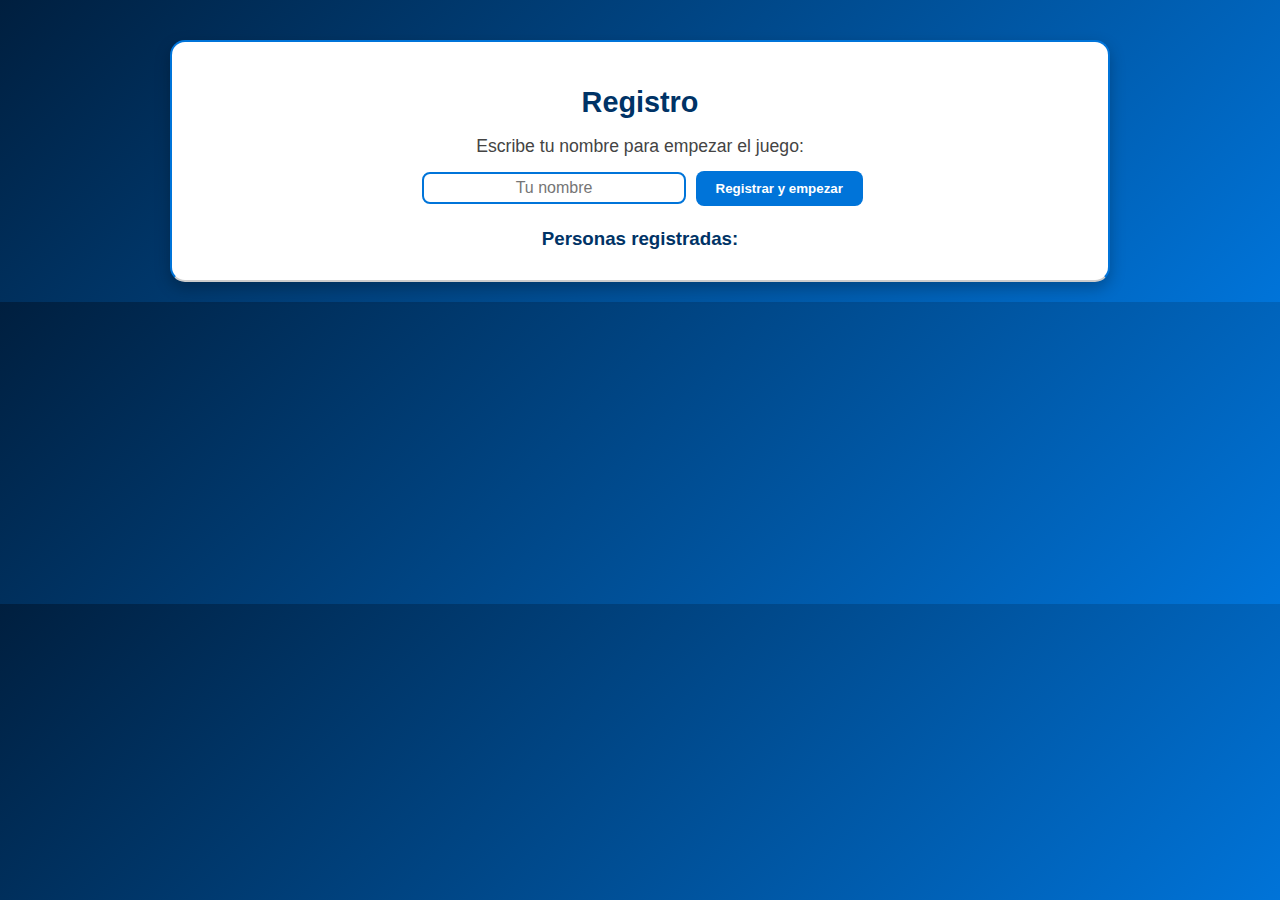
<file: juego.html>
<!DOCTYPE html>
<html lang="es">
<head>
  <meta charset="UTF-8" />
  <title>Learning Kodes</title>
  <link rel="stylesheet" href="juego.css" />
  <style>
    #explicacion-texto {
      user-select: none;
    }
    .registro {
      padding:20px;
      text-align:center;
      border-bottom:2px solid #ccc;
    }
    .registro input {
      padding:5px;
      margin:5px;
    }
    .lista-registrados {
      margin-top:10px;
      text-align:center;
    }
    .lista-registrados ul {
      list-style:none;
      padding:0;
    }
    .lista-registrados li {
      margin:3px 0;
    }
    iframe {
      width:100%;
      height:150px;
      border:1px solid #ccc;
      margin-top:10px;
    }
  </style>
</head>
<body>
<!-- === REGISTRO AL INICIO === -->
<div class="registro" id="pantalla-registro">
  <h2>Registro</h2>
  <p>Escribe tu nombre para empezar el juego:</p>
  <input type="text" id="nombreRegistro" placeholder="Tu nombre">
  <button onclick="registrarJugador()">Registrar y empezar</button>

  <div class="lista-registrados">
    <h3>Personas registradas:</h3>
    <ul id="listaRegistrados"></ul>
  </div>
</div>

<!-- === BARRA SUPERIOR === -->
<header class="barra-superior" style="display:none;" id="headerJuego">
  <h1><a class="INICIO" href="index.html">LEARNING KODES</a></h1>
  <p>Aprende HTML y CSS paso a paso con nuestra abeja guía</p>
</header>

<!-- === EXPLICACIÓN Y JUEGO === -->
<div id="explicacion" class="explicacion" style="display:none;">
  <img src="./img/Logotipo.png" class="abeja" alt="abeja guia" />
  <p id="explicacion-texto"></p>
</div>

<div id="pantalla-css" style="display:none; text-align:center; padding:20px;">
  <h2>¡Felicidades!</h2>
  <p>Has completado los 10 niveles de <b>HTML</b>.  
  Ahora ya sabes lo básico de cómo crear la estructura de una página web con etiquetas.</p>
  <p>Pero una página no solo necesita estructura, también necesita <b>estilo</b>: colores, tamaños, formas, márgenes...  
  Para eso existe <b>CSS</b>, que trabaja junto al HTML para darle diseño.</p>
  <button onclick="empezarCSS()">🚀 Empezar CSS</button>
</div>

<div class="zona-juego" style="display:none;">
  <div class="escenario" id="escenario">
    <div><h1>Hola</h1></div>
    <div><p>Esto es un párrafo</p></div>
    <div><br>NIKOLL Y ANGIE MIS DULCE PRINCESAS</div>
    <div><b>LEARNINGKODES</b></div>
    <div><h3>©JLMN & FSDM STUDIOS</h3></div>
  </div>

  <div class="panel-control">
    <label for="htmlInput">Escribe el <b>HTML</b>:</label>
    <textarea id="htmlInput" rows="4" placeholder="Ej: &lt;h1&gt;Hola&lt;/h1&gt;" oninput="actualizarVista()"></textarea>

    <div id="panelCSS" style="display:none; margin-top:10px;">
      <label for="cssInput">Escribe el <b>CSS</b>:</label>
      <textarea id="cssInput" rows="4" placeholder="Ej: .caja1 { width:100px; height:100px; background:black; }" oninput="actualizarVista()"></textarea>
    </div>

    <button onclick="verificarCodigo()">Verificar</button>
    <p id="mensaje"></p>

    <h3>Vista previa:</h3>
    <iframe id="vista-previa"></iframe>
  </div>
</div>

<div class="controles" style="display:none;" id="controlesJuego">
  <button onclick="nivelAnterior()">Anterior</button>
  <button onclick="siguienteNivel()" id="btnSiguiente" style="display:none;">Siguiente</button>
</div>

<!-- === FINAL === -->
<div class="controles" style="display:none;" id="fin-juego">
  <p>¡Felicidades! Has terminado todos los niveles</p>
  <div class="lista-registrados">
    <h3>Personas registradas:</h3>
    <ul id="listaRegistradosFinal"></ul>
  </div>
  <button onclick="location.href='index.html'">Volver al inicio</button>
</div>

<script>
// ===== VARIABLES GLOBALES =====
let nivelActual = 0;

// ===== REGISTRO =====
function obtenerFechaHoy() {
  const hoy = new Date();
  return hoy.toLocaleDateString();
}

function cargarRegistrados() {
  const lista = JSON.parse(localStorage.getItem("jugadores")) || [];
  const ul = document.getElementById("listaRegistrados");
  ul.innerHTML = "";
  lista.forEach(j => {
    const li = document.createElement("li");
    li.textContent = `${j.nombre} — ${j.fecha}`;
    ul.appendChild(li);
  });
}

function registrarJugador() {
  const nombre = document.getElementById("nombreRegistro").value.trim();
  if (!nombre) {
    alert("Escribe un nombre para registrarte");
    return;
  }
  const jugadores = JSON.parse(localStorage.getItem("jugadores")) || [];
  jugadores.push({nombre, fecha: obtenerFechaHoy()});
  localStorage.setItem("jugadores", JSON.stringify(jugadores));
  cargarRegistrados();

  // Ocultar registro y mostrar juego
  document.getElementById("pantalla-registro").style.display = "none";
  document.getElementById("headerJuego").style.display = "block";
  document.querySelector(".zona-juego").style.display = "flex";
  document.getElementById("explicacion").style.display = "flex";
  document.getElementById("controlesJuego").style.display = "block";
  cargarNivel();
}

// ===== LISTA FINAL =====
function mostrarRegistradosFinal() {
  const lista = JSON.parse(localStorage.getItem("jugadores")) || [];
  const ul = document.getElementById("listaRegistradosFinal");
  ul.innerHTML = "";
  lista.forEach(j => {
    const li = document.createElement("li");
    li.textContent = `${j.nombre} — ${j.fecha}`;
    ul.appendChild(li);
  });
}

// ===== FUNCIONES DE JUEGO =====
function cargarNivel() {
  const nivel = niveles[nivelActual];
  document.getElementById("explicacion-texto").innerText = nivel.instruccion + "\n" + nivel.explicacion;

  // Reset inputs
  document.getElementById("htmlInput").value = "";
  document.getElementById("cssInput").value = "";

  // Mostrar/ocultar panel CSS
  if (nivel.tipo === "css") {
    document.getElementById("panelCSS").style.display = "block";
  } else {
    document.getElementById("panelCSS").style.display = "none";
  }

  // Ocultar botón siguiente hasta que valide
  document.getElementById("btnSiguiente").style.display = "none";
  document.getElementById("mensaje").textContent = "";
  actualizarVista();
}

function verificarCodigo() {
  const html = document.getElementById("htmlInput").value;
  const css = document.getElementById("cssInput").value;
  const nivel = niveles[nivelActual];
  let correcto = false;

  if (nivel.tipo === "html") {
    correcto = nivel.validar(html, css);
  } else {
    const tagRegex = new RegExp(`<${nivel.htmlRequerido.tag}\\s+class=["']${nivel.htmlRequerido.clase}["'].*>.*</${nivel.htmlRequerido.tag}>`, "i");
    correcto = tagRegex.test(html);
    if (correcto) {
      correcto = nivel.propsCSS.every(r => r.test(css));
    }
  }

  const mensaje = document.getElementById("mensaje");
  if (correcto) {
    document.getElementById("mensaje").innerText = " ¡Muy bien!";
    document.getElementById("mensaje").style.color = "green";
  } else {
    document.getElementById("mensaje").innerText = " Intenta otra vez.";
    document.getElementById("mensaje").style.color = "red";
  }

  actualizarVista();
}

function actualizarVista() {
  const html = document.getElementById("htmlInput").value;
  const css = document.getElementById("cssInput").value;
  const iframe = document.getElementById("vista-previa");
  const doc = iframe.contentDocument || iframe.contentWindow.document;
  doc.open();
  doc.write(`
    <html>
      <head><style>${css}</style></head>
      <body>${html}</body>
    </html>
  `);
  doc.close();
}

function nivelAnterior() {
  if (nivelActual > 0) {
    nivelActual--;
    cargarNivel();
  }
}

function siguienteNivel() {
  if (nivelActual === 9) { 
    document.querySelector('.zona-juego').style.display = 'none';
    document.getElementById("explicacion").style.display = 'none';
    document.getElementById("pantalla-css").style.display = 'block';
  } else if (nivelActual < niveles.length - 1) {
    nivelActual++;
    cargarNivel();
  } else {
    document.querySelector('.zona-juego').style.display = 'none';
    document.getElementById("fin-juego").style.display = 'block';
    document.getElementById("explicacion").style.display = 'none';
    mostrarRegistradosFinal();
  }
}

function empezarCSS() {
  document.getElementById("pantalla-css").style.display = "none";
  document.querySelector('.zona-juego').style.display = 'flex';
  document.getElementById("explicacion").style.display = 'flex';
  nivelActual = 10;
  cargarNivel();
}

// ===== NIVELES =====
const niveles = [
  // --- HTML ---
  { tipo:'html',
    instruccion:"Nivel 1: Crea un título con <h1>",
    explicacion:"Debes abrir con <h1> y cerrar con </h1>. Dentro va tu texto.",
    validar: (html, css) => /^<h1>[\s\S]*<\/h1>$/i.test(html.trim())
  },
  { tipo:'html', instruccion:"Nivel 2: Escribe un párrafo con <p>", explicacion:"Abre con <p> y cierra con </p>.", validar: (h) => /^<p>[\s\S]*<\/p>$/i.test(h.trim()) },
    { 
  tipo:'html', 
  instruccion:"Nivel 3: Inserta un salto de línea <br>", 
  explicacion:"La etiqueta <br> no lleva cierre. Puedes escribir <br> o <br />", 
  validar: (h) => /<br\s*\/?>/i.test(h.trim()) 
}
,
  { tipo:'html', instruccion:"Nivel 4: Texto en negrita con <b>", explicacion:"<b>Texto</b> con apertura y cierre.", validar: (h) => /^<b>[\s\S]*<\/b>$/i.test(h.trim()) },
  { tipo:'html', instruccion:"Nivel 5: Texto en cursiva con <i>", explicacion:"<i>Texto</i> con apertura y cierre.", validar: (h) => /^<i>[\s\S]*<\/i>$/i.test(h.trim()) },
  { tipo:'html', instruccion:"Nivel 6: Subtítulo con <h2>", explicacion:"Abre con <h2> y cierra con </h2>.", validar: (h) => /^<h2>[\s\S]*<\/h2>$/i.test(h.trim()) },
  { tipo:'html', instruccion:"Nivel 7: Encabezado más pequeño <h3>", explicacion:"Abre con <h3> y cierra con </h3>.", validar: (h) => /^<h3>[\s\S]*<\/h3>$/i.test(h.trim()) },
  { tipo:'html', instruccion:"Nivel 8: Lista ordenada <ol>", explicacion:"Debes abrir con <ol> y cerrar con </ol>.", validar: (h) => /^<ol>[\s\S]*<\/ol>$/i.test(h.trim()) },
  { tipo:'html', instruccion:"Nivel 9: Lista desordenada <ul>", explicacion:"Debes abrir con <ul> y cerrar con </ul>.", validar: (h) => /^<ul>[\s\S]*<\/ul>$/i.test(h.trim()) },
  { tipo:'html', instruccion:"Nivel 10: Elemento de lista <li>", explicacion:"Se usa dentro de <ul> o <ol>. Ej: <li>Item</li>", validar: (h) => /^<li>[\s\S]*<\/li>$/i.test(h.trim()) },

  // --- CSS ---
  { tipo:'css',
    instruccion:"Nivel 11: Cuadrado negro 100x100",
    explicacion:"HTML: <div class=\"caja1\"></div>\nCSS: .caja1{ width:100px; height:100px; background:black; }",
    htmlRequerido:{tag:'div', clase:'caja1'},
    propsCSS:[/width\s*:\s*100px/i, /height\s*:\s*100px/i, /(background|background-color)\s*:\s*black/i]
  },
  { tipo:'css',
    instruccion:"Nivel 12: Círculo azul 100x100",
    explicacion:"HTML: <div class=\"circulo\"></div>\nCSS: .circulo{ width:100px; height:100px; background:blue; border-radius:50%; }",
    htmlRequerido:{tag:'div', clase:'circulo'},
    propsCSS:[/width\s*:\s*100px/i, /height\s*:\s*100px/i, /background\s*:\s*blue/i, /border-radius\s*:\s*50%/i]
  },
  { tipo:'css',
    instruccion:"Nivel 13: Rectángulo rojo 200x100",
    explicacion:"HTML: <div class=\"rectangulo\"></div>\nCSS: .rectangulo{ width:200px; height:100px; background:red; }",
    htmlRequerido:{tag:'div', clase:'rectangulo'},
    propsCSS:[/width\s*:\s*200px/i, /height\s*:\s*100px/i, /background\s*:\s*red/i]
  },
  { tipo:'css',
    instruccion:"Nivel 14: Borde negro de 5px sólido",
    explicacion:"HTML: <div class=\"marco\">Hola</div>\nCSS: .marco{ border:5px solid black; }",
    htmlRequerido:{tag:'div', clase:'marco'},
    propsCSS:[/border\s*:\s*5px\s+solid\s+black/i]
  },
  { tipo:'css',
    instruccion:"Nivel 15: Márgenes y relleno",
    explicacion:"HTML: <div class=\"espaciado\">Texto</div>\nCSS: .espaciado{ margin:20px; padding:10px; }",
    htmlRequerido:{tag:'div', clase:'espaciado'},
    propsCSS:[/margin\s*:\s*20px/i, /padding\s*:\s*10px/i]
  },
  { tipo:'css',
    instruccion:"Nivel 16: Texto verde",
    explicacion:"HTML: <p class=\"verde\">Hola</p>\nCSS: .verde{ color:green; }",
    htmlRequerido:{tag:'p', clase:'verde'},
    propsCSS:[/color\s*:\s*green/i]
  },
  { tipo:'css',
    instruccion:"Nivel 17: Fondo amarillo",
    explicacion:"HTML: <div class=\"amarillo\">Fondo</div>\nCSS: .amarillo{ background-color:yellow; }",
    htmlRequerido:{tag:'div', clase:'amarillo'},
    propsCSS:[/background(-color)?\s*:\s*yellow/i]
  },
  { tipo:'css',
    instruccion:"Nivel 18: Texto grande",
    explicacion:"HTML: <p class=\"grande\">Texto</p>\nCSS: .grande{ font-size:30px; }",
    htmlRequerido:{tag:'p', clase:'grande'},
    propsCSS:[/font-size\s*:\s*30px/i]
  },
  { tipo:'css',
    instruccion:"Nivel 19: Texto en cursiva",
    explicacion:"HTML: <p class=\"cursiva\">Texto</p>\nCSS: .cursiva{ font-style:italic; }",
    htmlRequerido:{tag:'p', clase:'cursiva'},
    propsCSS:[/font-style\s*:\s*italic/i]
  },
  { tipo:'css',
    instruccion:"Nivel 20: Texto en negrita",
    explicacion:"HTML: <p class=\"negrita\">Texto</p>\nCSS: .negrita{ font-weight:bold; }",
    htmlRequerido:{tag:'p', clase:'negrita'},
    propsCSS:[/font-weight\s*:\s*bold/i]
  }
];

window.onload = cargarRegistrados;
</script>

</body>
</html>
</file>
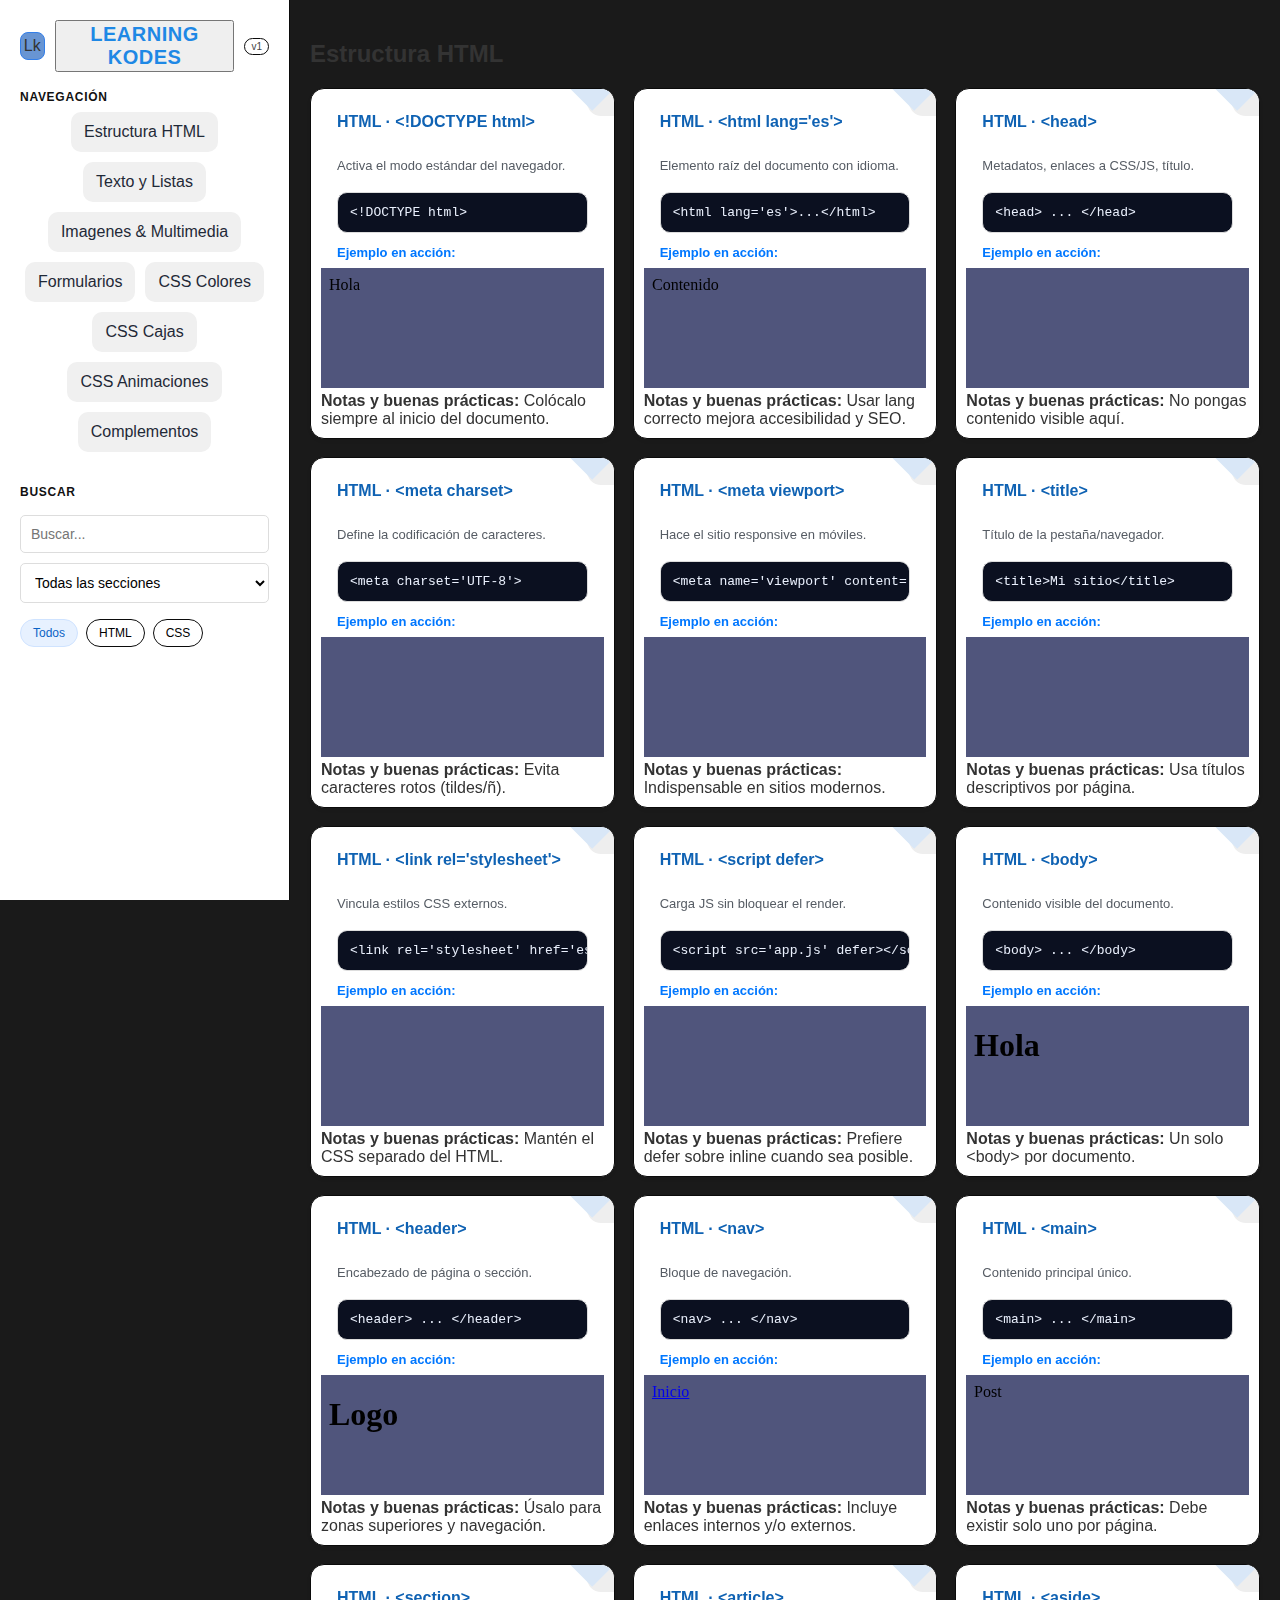
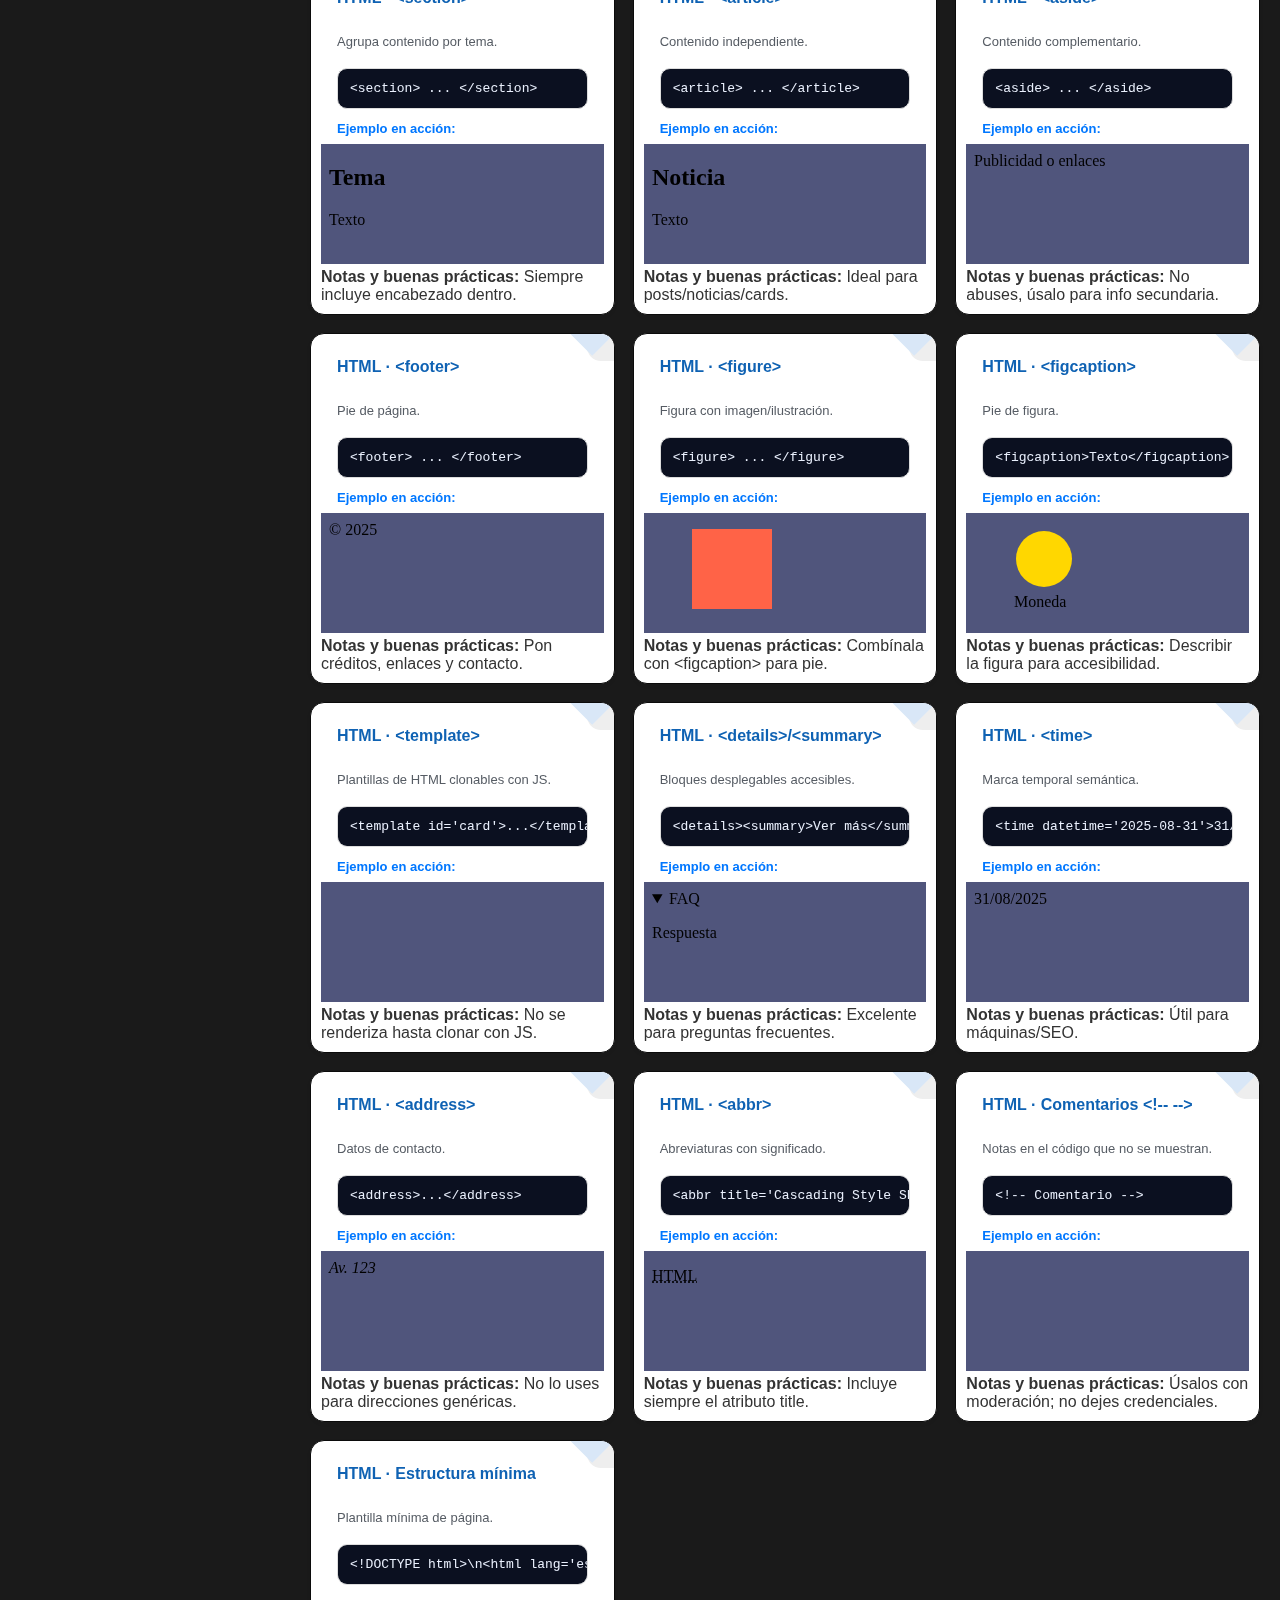
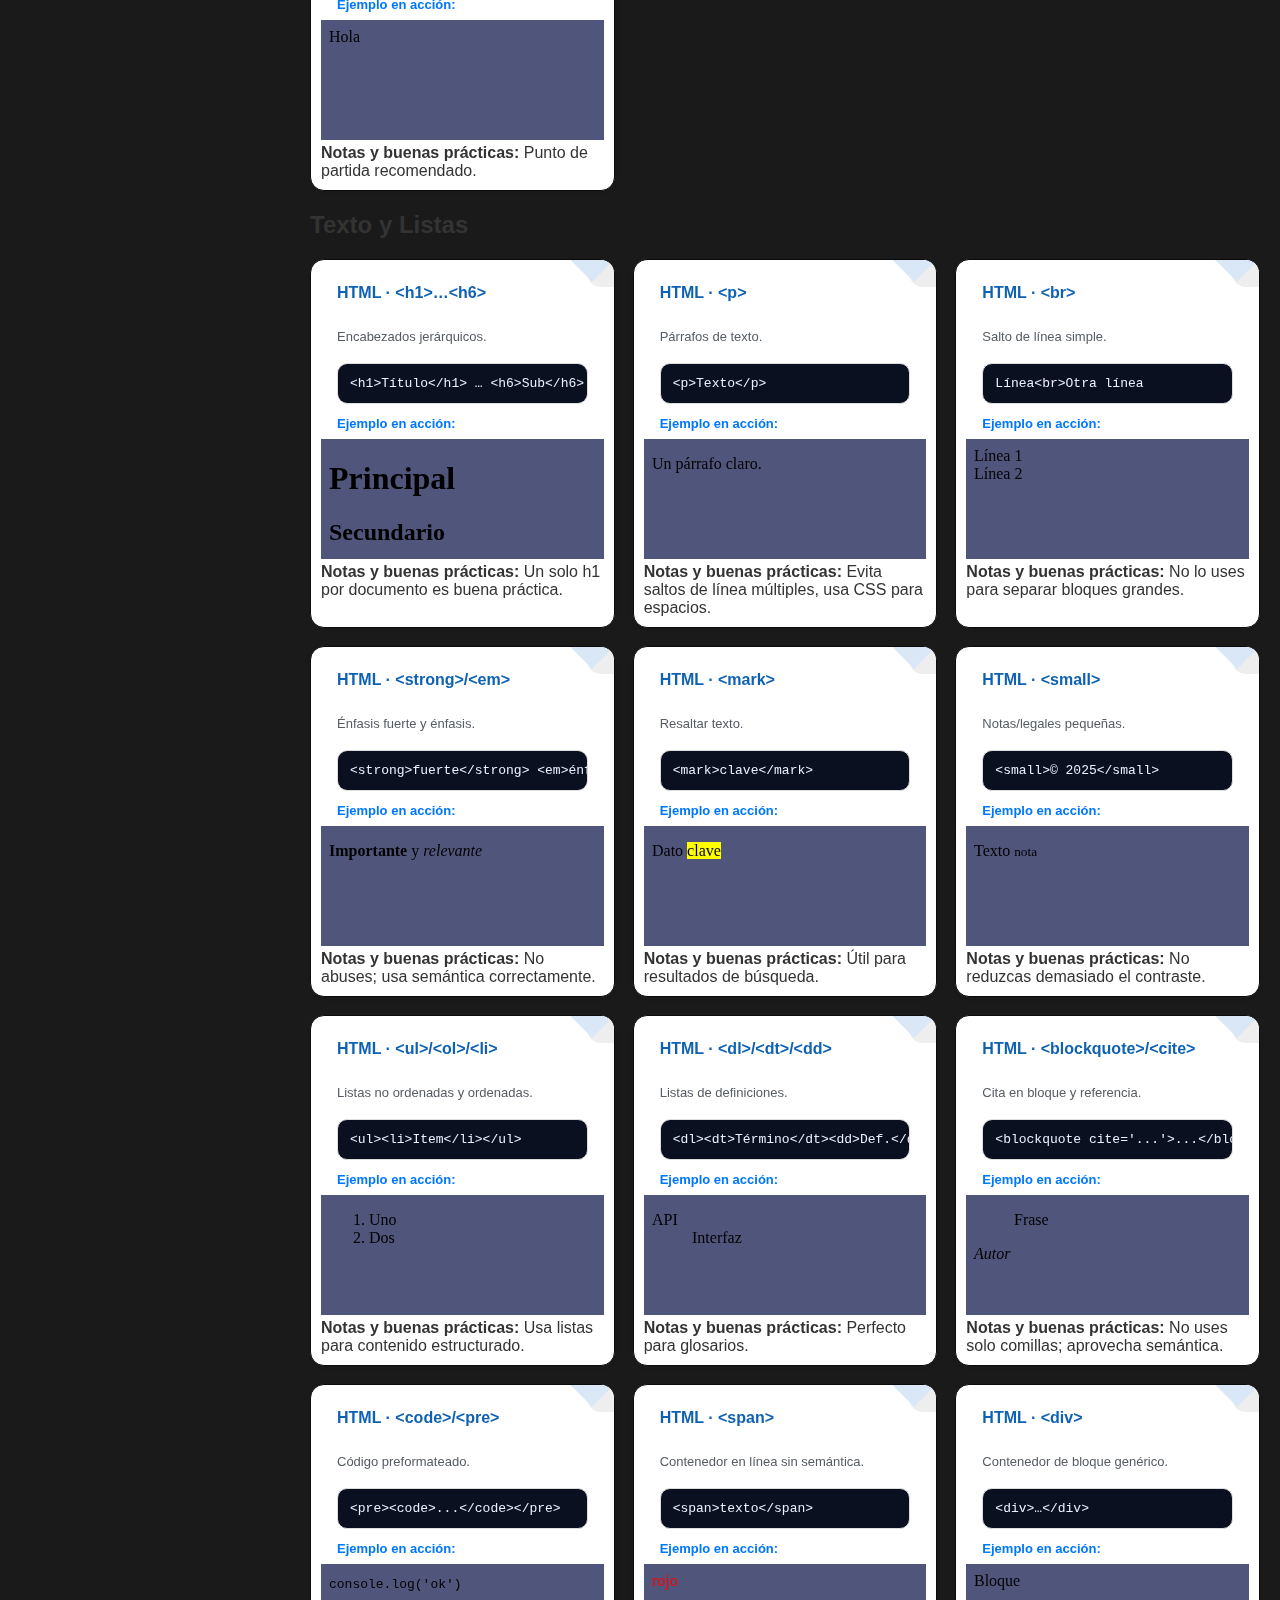
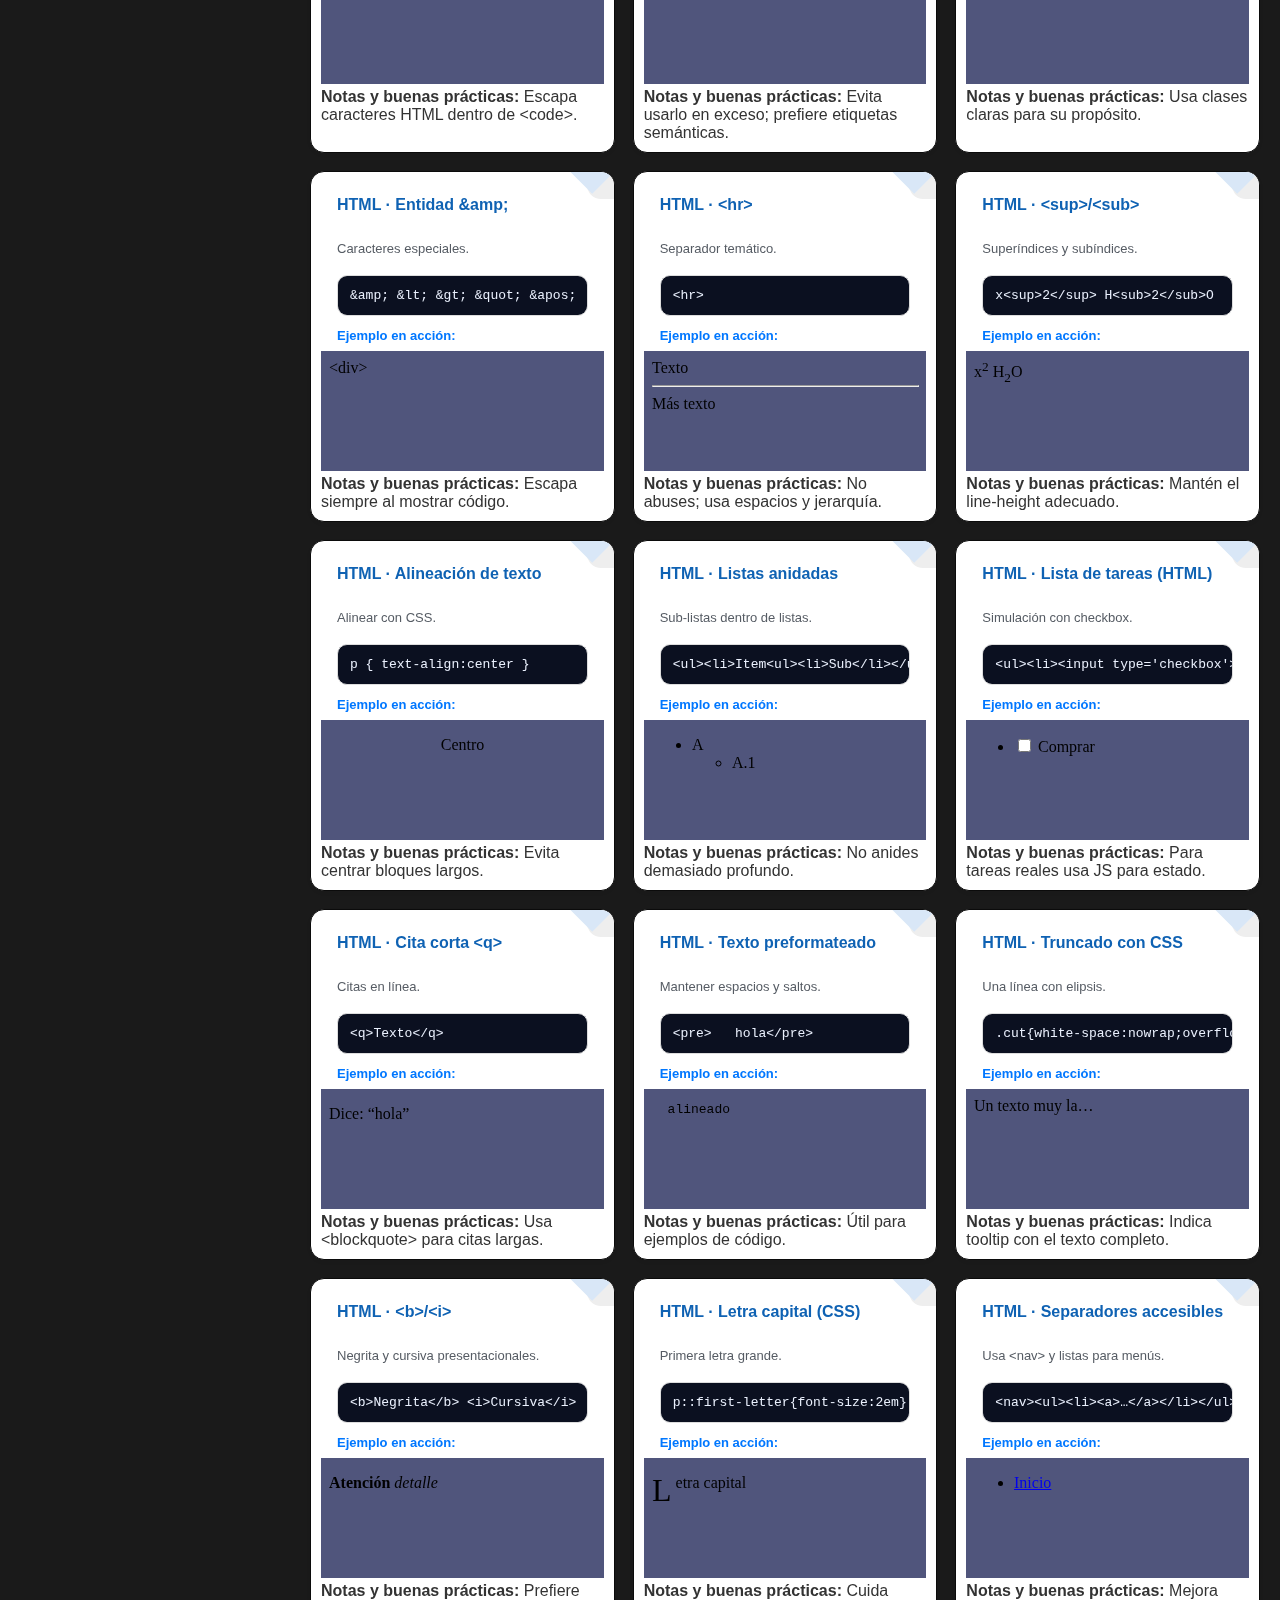
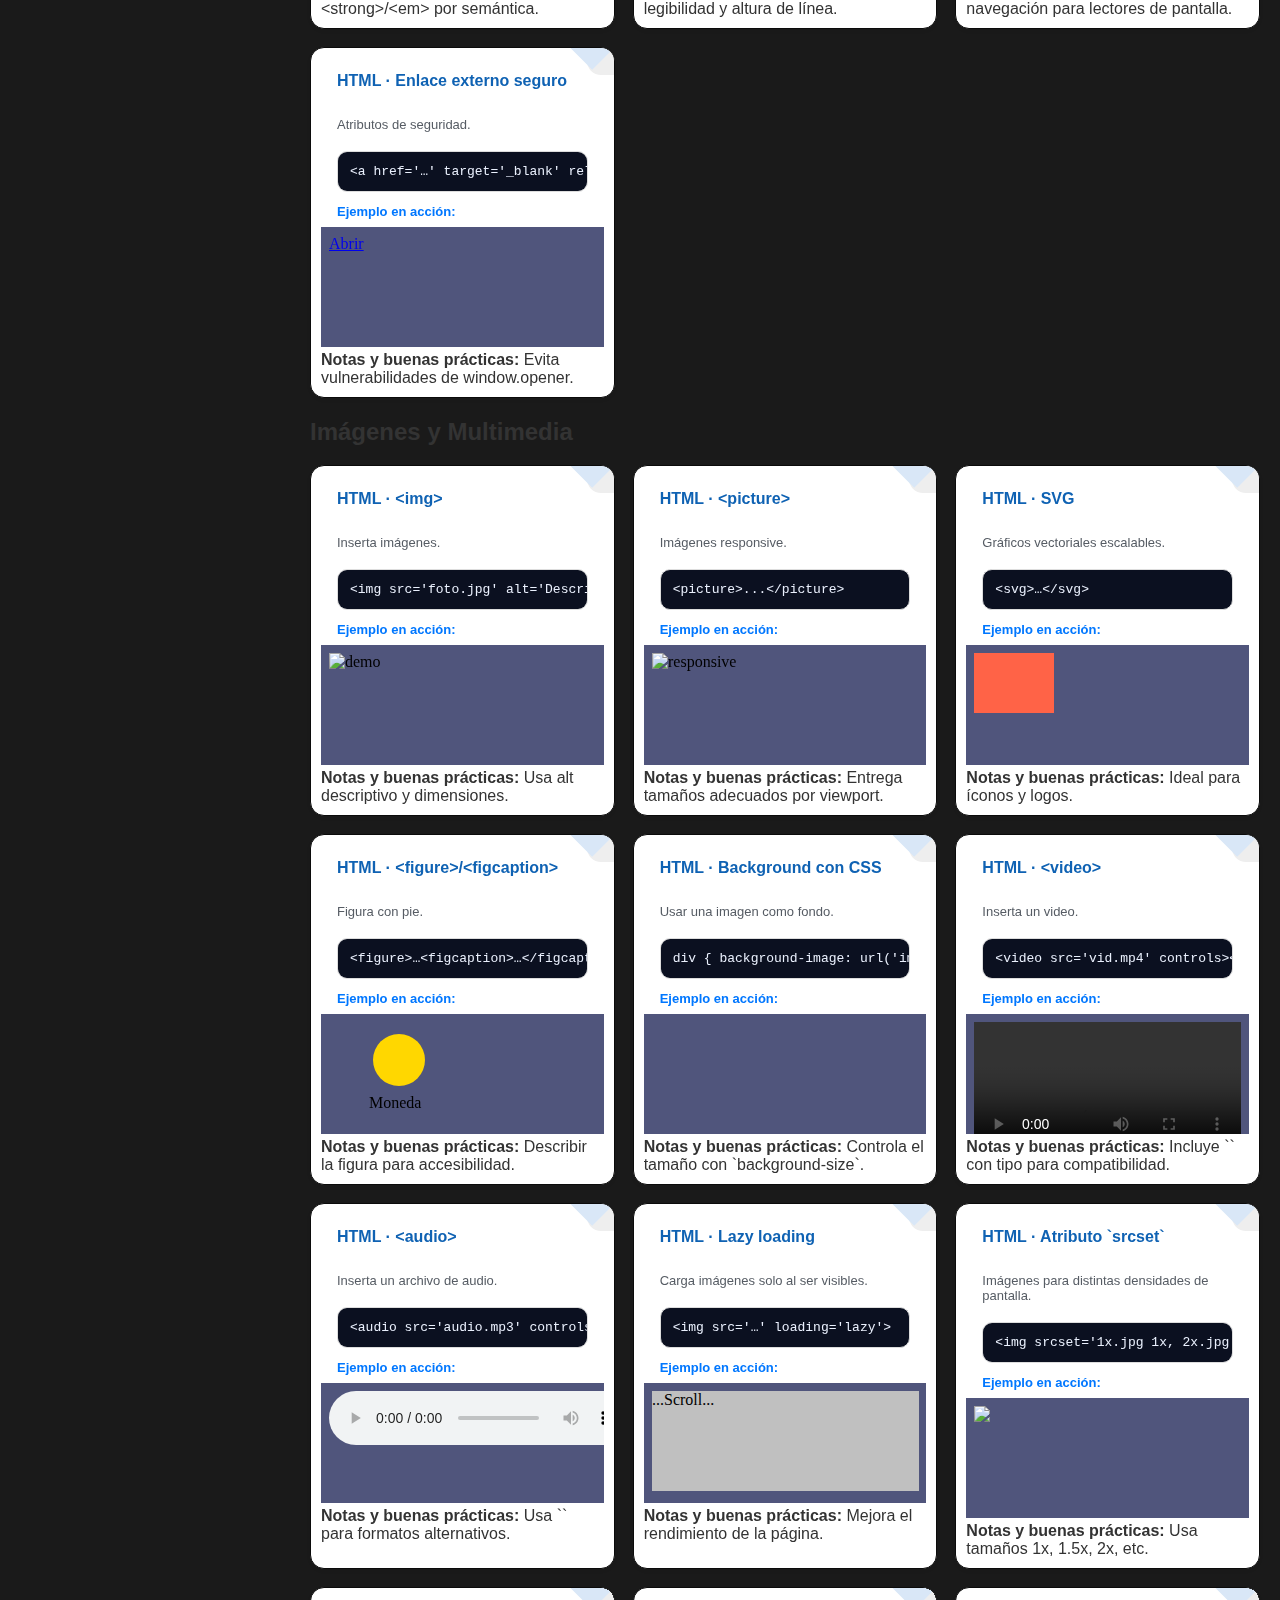
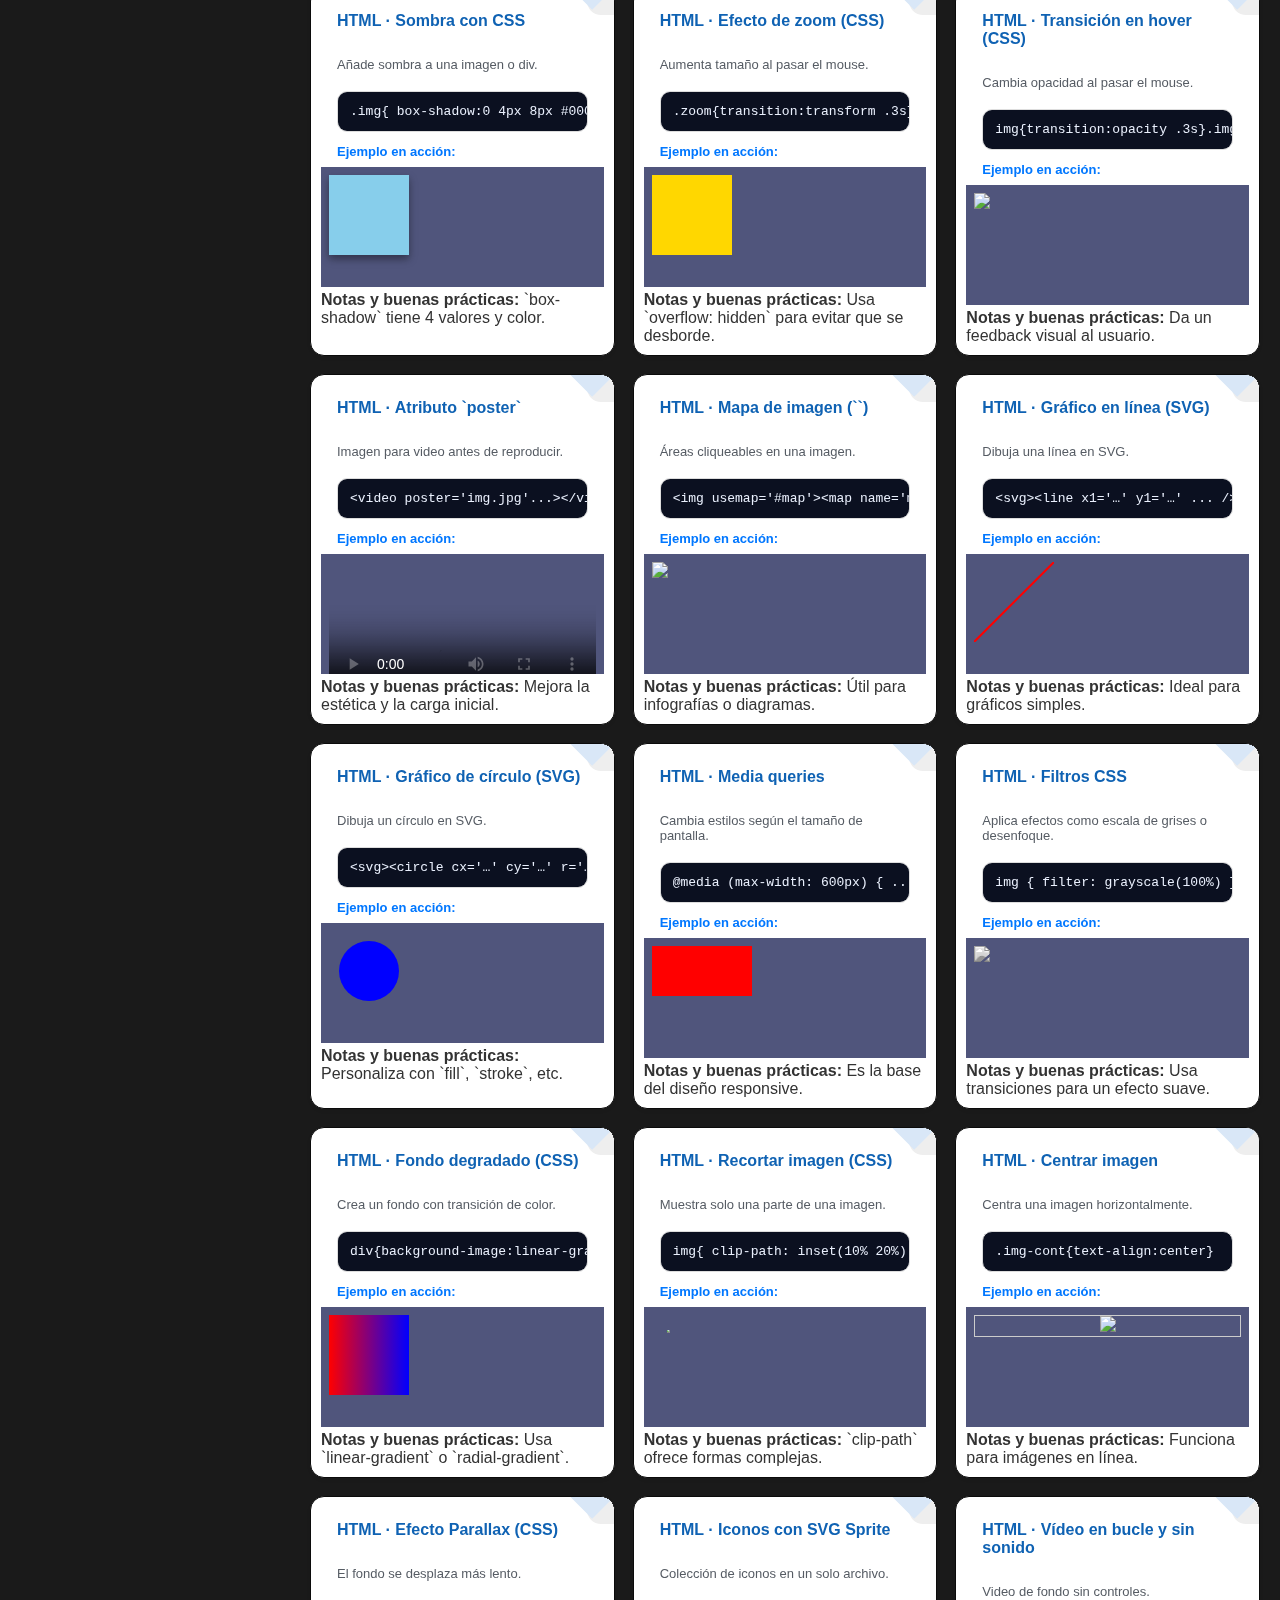
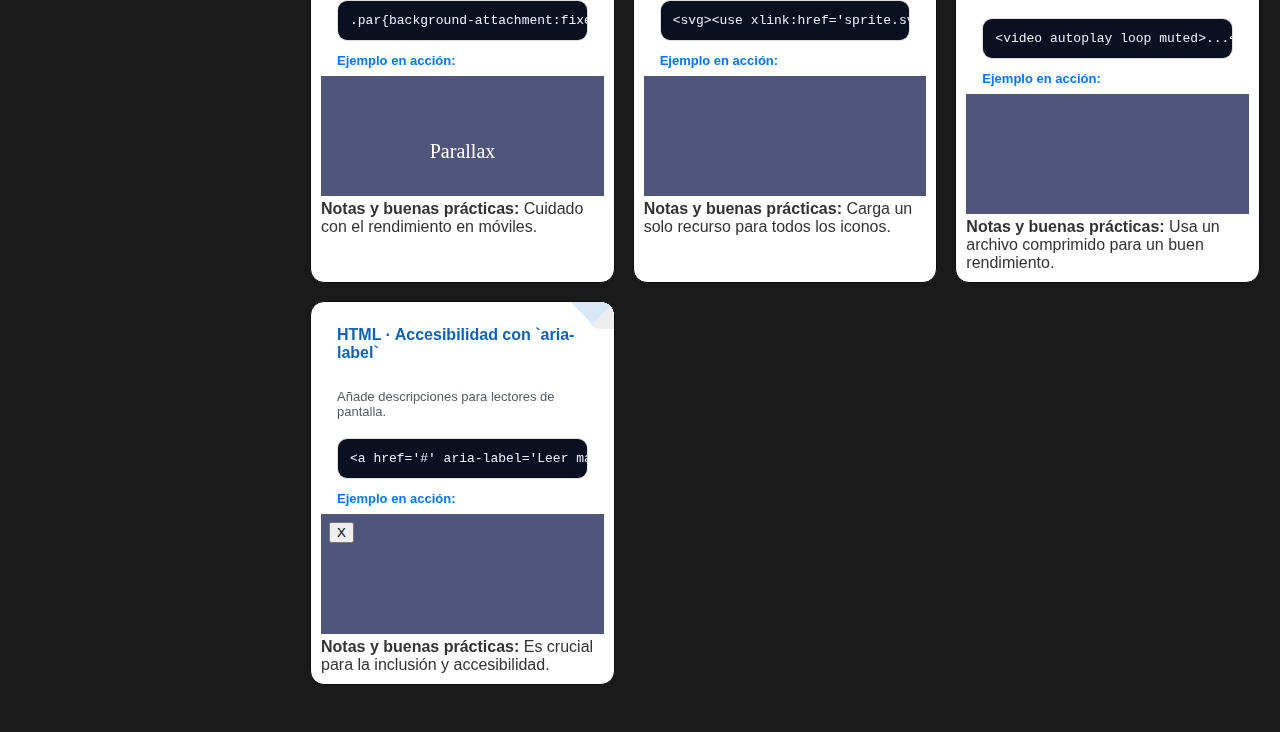
<file: SUBMENÚ/LK_CODES.html>
<!DOCTYPE html>
<html lang="es">
<head>
<meta charset="UTF-8">
<meta name="viewport" content="width=device-width, initial-scale=1.0">
<title>Learning Kodes (HTML + CSS)</title>
<link rel="icon" href="../img/Logotipo.png" type="image/png">
<style>
    :root {
      --color-primary: #1e88e5;
      --color-secondary: #ffffff;
      --color-bg-primary: #0b0b29;
      --color-bg-secondary: #0077ff;
      --color-text-primary: rgb(255, 255, 255)255, 255, 255);
      --color-text-secondary: rgb(6, 31, 114);
      --color-border: #ddd;
    }
    body { font-family: Arial, sans-serif; margin:0; background:var(--color-bg-primary); }
    header { background:#fff; padding:20px; box-shadow:0 2px 5px rgba(0,0,0,.1); position:sticky;top:0;z-index:1000; }
    h1 { margin:0 0 10px; color:var(--color-primary); text-align:center; }
    .menu { display:flex; flex-wrap:wrap; justify-content:center; gap:10px; margin-bottom:15px; }
    .menu a { text-decoration:none; color:var(--color-text-secondary); padding:8px 15px; border-radius:5px; background:#f0f0f0; }
    .menu a:hover { background:var(--color-primary); color:#fff; }
    .tools { display:flex; justify-content:center; gap:10px; flex-wrap:wrap; margin-bottom:10px; }
    #search, #seccion { padding:10px; border:1px solid var(--color-border); border-radius:5px; font-size:14px; }
    .filters { text-align:center; margin:10px 0; }
    .filters button { padding:8px 15px; margin:0 5px; border:none; border-radius:5px; cursor:pointer; background:#eee; }
    .filters button.active { background:var(--color-primary); color:#fff; }
    main { padding:20px; max-width:1200px; margin:auto; }
    .grid { display:grid; grid-template-columns:repeat(auto-fill,minmax(300px,1fr)); gap:20px; }
    .snippet { background:#fff; border:1px solid var(--color-border); border-radius:8px; padding:10px; }
    .snippet h3 { color:var(--color-primary); margin:0 0 5px; }
    .snippet .descripcion { font-size:14px; color:var(--color-text-secondary); }
    pre { background:#f8f8f8; padding:10px; border:1px solid var(--color-border); overflow:auto; }
    .no-match { display:none; }
  </style>
<style>
/* ====== LAYOUT CON SIDEBAR ====== */
:root {
  --sidebar-w: 290px;
  --blue: #1e88e5;
  --dark: #222;
  --muted: #ffffff;
  --bg: #1a1a1a;
  --panel: #ffffff;
  --border: #0b0b0b;
}
*{box-sizing:border-box}
html,body{height:100%}
body{margin:0;background:var(--bg);color:#333;font-family:-apple-system,BlinkMacSystemFont,"Segoe UI",Roboto,"Helvetica Neue",Arial,sans-serif;}

.app{
  display:grid;
  grid-template-columns: var(--sidebar-w) 1fr;
  min-height:100vh;
}

.sidebar{
  position:sticky; top:0; align-self:start;
  height:100vh; overflow:auto;
  background:var(--panel);
  border-right:1px solid var(--border);
  padding:20px;
}
.brand{
  display:flex;align-items:center;gap:10px;margin-bottom:12px;
}
.brand h1{font-size:20px;color:var(--blue);margin:0;letter-spacing:.5px}
.badge {font-size:10px;border:1px solid var(--border);padding:2px 6px;border-radius:999px;color:#444}

.side-section{margin:18px 0 8px;color:#111;font-weight:600;font-size:12px;letter-spacing:.06em;text-transform:uppercase}
.side-nav{display:flex;flex-direction:column;gap:8px;margin-bottom:16px}
.side-nav a{
  padding:10px 12px;border-radius:10px;text-decoration:none;color:#1f2937;
  border:1px solid transparent;
}
.side-nav a:hover{background:#f3f6ff;border-color:#e4ecff;color:#0f172a}

.controls{display:grid;gap:10px;margin:16px 0}
.controls input, .controls select{
  width:100%;padding:10px 12px;border:1px solid var(--border);border-radius:10px;font-size:14px;background:#fff;
}

.chips{display:flex;flex-wrap:wrap;gap:8px;margin-top:6px}
.chips button{
  border:1px solid var(--border);background:#fff;border-radius:999px;padding:6px 12px;font-size:12px;cursor:pointer;
}
.chips button.active{background:#e7f1ff;border-color:#cfe3ff;color:#0b63c5}

.content{
  padding:22px;
  max-width:1400px;margin:0 auto;width:100%;
}

/* Grid responsivo para tarjetas */
.grid{ display:grid; grid-template-columns: repeat(auto-fill,minmax(280px,1fr)); gap:18px; }

/* Tarjeta base (respetamos clases del archivo original) */
.snippet{ background:var(--panel); border:1px solid var(--border); border-radius:14px; overflow:hidden; position:relative; box-shadow: 0 2px 4px rgba(0,0,0,.04); }
.snippet h3{ margin:0; padding:14px 16px; font-size:16px; color:#0f62b3; }
.snippet .descripcion{ padding:0 16px 6px; color:#565c64; font-size:13px; }
.snippet pre{ margin:12px 16px; background:#0b1020; color:#eaf0fd; padding:12px; border-radius:10px; overflow:auto; font-size:13px; }
.snippet code{ font-family: ui-monospace,SFMono-Regular,Menlo,Monaco,Consolas,"Liberation Mono","Courier New",monospace; }
.snippet h4{ margin:0 16px 8px; color:#0077ff; font-size:13px; font-weight:700 }
.ej{ width:100%; height:120px; border:0; background:#040b44b2; }

.figure-corner::before{ content:''; position:absolute; top:-1px; right:-1px; width:28px; height:28px; background:#eee; border-bottom-left-radius:14px; }
.figure-corner .figure-band{ position:absolute; top:0; right:0; width:22px; height:22px; transform: rotate(45deg) scale(1.4); transform-origin: top right; }
.figure-corner.html .figure-band{ background:#d9e7f7 }
.figure-corner.css .figure-band{ background:#e7d9f7 }
.figure-corner.js .figure-band{ background:#fff7d9 }

/* Responsive */
@media (max-width: 900px){
  :root{ --sidebar-w: 84px; }
  .sidebar{padding:12px}
  .brand h1{display:none}
  .side-nav a{padding:10px}
  .side-nav a span{display:none}
  .side-section{display:none}
  .controls select{display:none}
}

@media (max-width: 560px){
  .content{ padding:14px }
  .grid{ gap:12px }
  .snippet pre{ font-size:12px }
}
</style>
</head>
<body>
  <div class="app">
    
<aside class="sidebar">
  <div class="brand">
    <div style="width:28px;height:28px;border-radius:8px;background:#6895d3;display:flex;align-items:center;justify-content:center;border:1px solid #337fe9">Lk</div>
    <button onclick="location.href='../index.html'"><h1>LEARNING KODES</h1></button>
    <span class="badge">v1</span>
  </div>

  <div class="side-section">Navegación</div>
  <nav class="side-nav">
    <nav class="menu">
    <a href="#estructura">Estructura HTML</a>
    <a href="#texto">Texto y Listas</a>
    <a href="#multimedia">Imagenes & Multimedia</a>
    <a href="#formularios">Formularios</a>
    <a href="#css-colores">CSS Colores</a>
    <a href="#css-cajas">CSS Cajas</a>
    <a href="#css-anim">CSS Animaciones</a>
    <a href="#complementos">Complementos</a>
  </nav>
  </nav>

  <div class="side-section">Buscar</div>
  <div class="controls">
    <input type="text" id="search" placeholder="Buscar..."><select id="seccion">
      <option value="all">Todas las secciones</option>
      <option value="estructura">Estructura HTML</option>
      <option value="texto">Texto y Listas</option>
      <option value="multimedia">Multimedia</option>
      <option value="formularios">Formularios</option>
      <option value="css-colores">CSS Colores</option>
      <option value="css-cajas">CSS Cajas</option>
      <option value="css-anim">CSS Animaciones</option>
      <option value="complementos">Complementos</option>
    </select>
    
<div class="chips" role="tablist" aria-label="Filtrar por tipo de snippet">
  <button class="chip active" data-filter="all" role="tab" aria-selected="true">Todos</button>
  <button class="chip" data-filter="html" role="tab">HTML</button>
  <button class="chip" data-filter="css" role="tab">CSS</button>
</div>

  </div>
</aside>

    
<main>

  <section id="estructura">
    <h2>Estructura HTML <span class="badgeSec"></span></h2>
    <div class="grid">
      
  <div class="snippet html figure-corner">
    <div class="figure-band"></div>
    <h3>HTML · &lt;!DOCTYPE html&gt;</h3>
    <p class="descripcion">Activa el modo estándar del navegador.</p>
    <pre><code>&lt;!DOCTYPE html&gt;</code></pre>
    <h4>Ejemplo en acción:</h4>
    <iframe class="ej" srcdoc="&lt;!DOCTYPE html&gt;&lt;html&gt;&lt;head&gt;&lt;title&gt;Ok&lt;/title&gt;&lt;/head&gt;&lt;body&gt;Hola&lt;/body&gt;&lt;/html&gt;"></iframe>
    <div class="notas"><strong>Notas y buenas prácticas:</strong> Colócalo siempre al inicio del documento.</div>
  </div>
  
  <div class="snippet html figure-corner">
    <div class="figure-band"></div>
    <h3>HTML · &lt;html lang=&#x27;es&#x27;&gt;</h3>
    <p class="descripcion">Elemento raíz del documento con idioma.</p>
    <pre><code>&lt;html lang=&#x27;es&#x27;&gt;...&lt;/html&gt;</code></pre>
    <h4>Ejemplo en acción:</h4>
    <iframe class="ej" srcdoc="&lt;html lang=&#x27;es&#x27;&gt;&lt;head&gt;&lt;meta charset=&#x27;UTF-8&#x27;&gt;&lt;/head&gt;&lt;body&gt;Contenido&lt;/body&gt;&lt;/html&gt;"></iframe>
    <div class="notas"><strong>Notas y buenas prácticas:</strong> Usar lang correcto mejora accesibilidad y SEO.</div>
  </div>
  
  <div class="snippet html figure-corner">
    <div class="figure-band"></div>
    <h3>HTML · &lt;head&gt;</h3>
    <p class="descripcion">Metadatos, enlaces a CSS/JS, título.</p>
    <pre><code>&lt;head&gt; ... &lt;/head&gt;</code></pre>
    <h4>Ejemplo en acción:</h4>
    <iframe class="ej" srcdoc="&lt;head&gt;&lt;meta charset=&#x27;UTF-8&#x27;&gt;&lt;title&gt;Título&lt;/title&gt;&lt;/head&gt;"></iframe>
    <div class="notas"><strong>Notas y buenas prácticas:</strong> No pongas contenido visible aquí.</div>
  </div>
  
  <div class="snippet html figure-corner">
    <div class="figure-band"></div>
    <h3>HTML · &lt;meta charset&gt;</h3>
    <p class="descripcion">Define la codificación de caracteres.</p>
    <pre><code>&lt;meta charset=&#x27;UTF-8&#x27;&gt;</code></pre>
    <h4>Ejemplo en acción:</h4>
    <iframe class="ej" srcdoc="&lt;meta charset=&#x27;UTF-8&#x27;&gt;"></iframe>
    <div class="notas"><strong>Notas y buenas prácticas:</strong> Evita caracteres rotos (tildes/ñ).</div>
  </div>
  
  <div class="snippet html figure-corner">
    <div class="figure-band"></div>
    <h3>HTML · &lt;meta viewport&gt;</h3>
    <p class="descripcion">Hace el sitio responsive en móviles.</p>
    <pre><code>&lt;meta name=&#x27;viewport&#x27; content=&#x27;width=device-width, initial-scale=1.0&#x27;&gt;</code></pre>
    <h4>Ejemplo en acción:</h4>
    <iframe class="ej" srcdoc="&lt;meta name=&#x27;viewport&#x27; content=&#x27;width=device-width, initial-scale=1.0&#x27;&gt;"></iframe>
    <div class="notas"><strong>Notas y buenas prácticas:</strong> Indispensable en sitios modernos.</div>
  </div>
  
  <div class="snippet html figure-corner">
    <div class="figure-band"></div>
    <h3>HTML · &lt;title&gt;</h3>
    <p class="descripcion">Título de la pestaña/navegador.</p>
    <pre><code>&lt;title&gt;Mi sitio&lt;/title&gt;</code></pre>
    <h4>Ejemplo en acción:</h4>
    <iframe class="ej" srcdoc="&lt;title&gt;Mi sitio&lt;/title&gt;"></iframe>
    <div class="notas"><strong>Notas y buenas prácticas:</strong> Usa títulos descriptivos por página.</div>
  </div>
  
  <div class="snippet html figure-corner">
    <div class="figure-band"></div>
    <h3>HTML · &lt;link rel=&#x27;stylesheet&#x27;&gt;</h3>
    <p class="descripcion">Vincula estilos CSS externos.</p>
    <pre><code>&lt;link rel=&#x27;stylesheet&#x27; href=&#x27;estilos.css&#x27;&gt;</code></pre>
    <h4>Ejemplo en acción:</h4>
    <iframe class="ej" srcdoc="&lt;link rel=&#x27;stylesheet&#x27; href=&#x27;estilos.css&#x27;&gt;"></iframe>
    <div class="notas"><strong>Notas y buenas prácticas:</strong> Mantén el CSS separado del HTML.</div>
  </div>
  
  <div class="snippet html figure-corner">
    <div class="figure-band"></div>
    <h3>HTML · &lt;script defer&gt;</h3>
    <p class="descripcion">Carga JS sin bloquear el render.</p>
    <pre><code>&lt;script src=&#x27;app.js&#x27; defer&gt;&lt;/script&gt;</code></pre>
    <h4>Ejemplo en acción:</h4>
    <iframe class="ej" srcdoc="&lt;script defer&gt;console.log(&#x27;listo&#x27;);&lt;/script&gt;"></iframe>
    <div class="notas"><strong>Notas y buenas prácticas:</strong> Prefiere defer sobre inline cuando sea posible.</div>
  </div>
  
  <div class="snippet html figure-corner">
    <div class="figure-band"></div>
    <h3>HTML · &lt;body&gt;</h3>
    <p class="descripcion">Contenido visible del documento.</p>
    <pre><code>&lt;body&gt; ... &lt;/body&gt;</code></pre>
    <h4>Ejemplo en acción:</h4>
    <iframe class="ej" srcdoc="&lt;body&gt;&lt;h1&gt;Hola&lt;/h1&gt;&lt;/body&gt;"></iframe>
    <div class="notas"><strong>Notas y buenas prácticas:</strong> Un solo &lt;body&gt; por documento.</div>
  </div>
  
  <div class="snippet html figure-corner">
    <div class="figure-band"></div>
    <h3>HTML · &lt;header&gt;</h3>
    <p class="descripcion">Encabezado de página o sección.</p>
    <pre><code>&lt;header&gt; ... &lt;/header&gt;</code></pre>
    <h4>Ejemplo en acción:</h4>
    <iframe class="ej" srcdoc="&lt;header&gt;&lt;h1&gt;Logo&lt;/h1&gt;&lt;/header&gt;"></iframe>
    <div class="notas"><strong>Notas y buenas prácticas:</strong> Úsalo para zonas superiores y navegación.</div>
  </div>
  
  <div class="snippet html figure-corner">
    <div class="figure-band"></div>
    <h3>HTML · &lt;nav&gt;</h3>
    <p class="descripcion">Bloque de navegación.</p>
    <pre><code>&lt;nav&gt; ... &lt;/nav&gt;</code></pre>
    <h4>Ejemplo en acción:</h4>
    <iframe class="ej" srcdoc="&lt;nav&gt;&lt;a href=&#x27;#&#x27;&gt;Inicio&lt;/a&gt;&lt;/nav&gt;"></iframe>
    <div class="notas"><strong>Notas y buenas prácticas:</strong> Incluye enlaces internos y/o externos.</div>
  </div>
  
  <div class="snippet html figure-corner">
    <div class="figure-band"></div>
    <h3>HTML · &lt;main&gt;</h3>
    <p class="descripcion">Contenido principal único.</p>
    <pre><code>&lt;main&gt; ... &lt;/main&gt;</code></pre>
    <h4>Ejemplo en acción:</h4>
    <iframe class="ej" srcdoc="&lt;main&gt;&lt;article&gt;Post&lt;/article&gt;&lt;/main&gt;"></iframe>
    <div class="notas"><strong>Notas y buenas prácticas:</strong> Debe existir solo uno por página.</div>
  </div>
  
  <div class="snippet html figure-corner">
    <div class="figure-band"></div>
    <h3>HTML · &lt;section&gt;</h3>
    <p class="descripcion">Agrupa contenido por tema.</p>
    <pre><code>&lt;section&gt; ... &lt;/section&gt;</code></pre>
    <h4>Ejemplo en acción:</h4>
    <iframe class="ej" srcdoc="&lt;section&gt;&lt;h2&gt;Tema&lt;/h2&gt;&lt;p&gt;Texto&lt;/p&gt;&lt;/section&gt;"></iframe>
    <div class="notas"><strong>Notas y buenas prácticas:</strong> Siempre incluye encabezado dentro.</div>
  </div>
  
  <div class="snippet html figure-corner">
    <div class="figure-band"></div>
    <h3>HTML · &lt;article&gt;</h3>
    <p class="descripcion">Contenido independiente.</p>
    <pre><code>&lt;article&gt; ... &lt;/article&gt;</code></pre>
    <h4>Ejemplo en acción:</h4>
    <iframe class="ej" srcdoc="&lt;article&gt;&lt;h2&gt;Noticia&lt;/h2&gt;&lt;p&gt;Texto&lt;/p&gt;&lt;/article&gt;"></iframe>
    <div class="notas"><strong>Notas y buenas prácticas:</strong> Ideal para posts/noticias/cards.</div>
  </div>
  
  <div class="snippet html figure-corner">
    <div class="figure-band"></div>
    <h3>HTML · &lt;aside&gt;</h3>
    <p class="descripcion">Contenido complementario.</p>
    <pre><code>&lt;aside&gt; ... &lt;/aside&gt;</code></pre>
    <h4>Ejemplo en acción:</h4>
    <iframe class="ej" srcdoc="&lt;aside&gt;Publicidad o enlaces&lt;/aside&gt;"></iframe>
    <div class="notas"><strong>Notas y buenas prácticas:</strong> No abuses, úsalo para info secundaria.</div>
  </div>
  
  <div class="snippet html figure-corner">
    <div class="figure-band"></div>
    <h3>HTML · &lt;footer&gt;</h3>
    <p class="descripcion">Pie de página.</p>
    <pre><code>&lt;footer&gt; ... &lt;/footer&gt;</code></pre>
    <h4>Ejemplo en acción:</h4>
    <iframe class="ej" srcdoc="&lt;footer&gt;© 2025&lt;/footer&gt;"></iframe>
    <div class="notas"><strong>Notas y buenas prácticas:</strong> Pon créditos, enlaces y contacto.</div>
  </div>
  
  <div class="snippet html figure-corner">
    <div class="figure-band"></div>
    <h3>HTML · &lt;figure&gt;</h3>
    <p class="descripcion">Figura con imagen/ilustración.</p>
    <pre><code>&lt;figure&gt; ... &lt;/figure&gt;</code></pre>
    <h4>Ejemplo en acción:</h4>
    <iframe class="ej" srcdoc="&lt;figure&gt;&lt;svg width=&#x27;80&#x27; height=&#x27;80&#x27;&gt;&lt;rect width=&#x27;80&#x27; height=&#x27;80&#x27; fill=&#x27;tomato&#x27;/&gt;&lt;/svg&gt;&lt;/figure&gt;"></iframe>
    <div class="notas"><strong>Notas y buenas prácticas:</strong> Combínala con &lt;figcaption&gt; para pie.</div>
  </div>
  
  <div class="snippet html figure-corner">
    <div class="figure-band"></div>
    <h3>HTML · &lt;figcaption&gt;</h3>
    <p class="descripcion">Pie de figura.</p>
    <pre><code>&lt;figcaption&gt;Texto&lt;/figcaption&gt;</code></pre>
    <h4>Ejemplo en acción:</h4>
    <iframe class="ej" srcdoc="&lt;figure&gt;&lt;svg width=&#x27;60&#x27; height=&#x27;60&#x27;&gt;&lt;circle cx=&#x27;30&#x27; cy=&#x27;30&#x27; r=&#x27;28&#x27; fill=&#x27;gold&#x27;/&gt;&lt;/svg&gt;&lt;figcaption&gt;Moneda&lt;/figcaption&gt;&lt;/figure&gt;"></iframe>
    <div class="notas"><strong>Notas y buenas prácticas:</strong> Describir la figura para accesibilidad.</div>
  </div>
  
  <div class="snippet html figure-corner">
    <div class="figure-band"></div>
    <h3>HTML · &lt;template&gt;</h3>
    <p class="descripcion">Plantillas de HTML clonables con JS.</p>
    <pre><code>&lt;template id=&#x27;card&#x27;&gt;...&lt;/template&gt;</code></pre>
    <h4>Ejemplo en acción:</h4>
    <iframe class="ej" srcdoc="&lt;template id=&#x27;t&#x27;&gt;&lt;li&gt;item&lt;/li&gt;&lt;/template&gt;"></iframe>
    <div class="notas"><strong>Notas y buenas prácticas:</strong> No se renderiza hasta clonar con JS.</div>
  </div>
  
  <div class="snippet html figure-corner">
    <div class="figure-band"></div>
    <h3>HTML · &lt;details&gt;/&lt;summary&gt;</h3>
    <p class="descripcion">Bloques desplegables accesibles.</p>
    <pre><code>&lt;details&gt;&lt;summary&gt;Ver más&lt;/summary&gt;...&lt;/details&gt;</code></pre>
    <h4>Ejemplo en acción:</h4>
    <iframe class="ej" srcdoc="&lt;details open&gt;&lt;summary&gt;FAQ&lt;/summary&gt;&lt;p&gt;Respuesta&lt;/p&gt;&lt;/details&gt;"></iframe>
    <div class="notas"><strong>Notas y buenas prácticas:</strong> Excelente para preguntas frecuentes.</div>
  </div>
  
  <div class="snippet html figure-corner">
    <div class="figure-band"></div>
    <h3>HTML · &lt;time&gt;</h3>
    <p class="descripcion">Marca temporal semántica.</p>
    <pre><code>&lt;time datetime=&#x27;2025-08-31&#x27;&gt;31/08/2025&lt;/time&gt;</code></pre>
    <h4>Ejemplo en acción:</h4>
    <iframe class="ej" srcdoc="&lt;time datetime=&#x27;2025-08-31&#x27;&gt;31/08/2025&lt;/time&gt;"></iframe>
    <div class="notas"><strong>Notas y buenas prácticas:</strong> Útil para máquinas/SEO.</div>
  </div>
  
  <div class="snippet html figure-corner">
    <div class="figure-band"></div>
    <h3>HTML · &lt;address&gt;</h3>
    <p class="descripcion">Datos de contacto.</p>
    <pre><code>&lt;address&gt;...&lt;/address&gt;</code></pre>
    <h4>Ejemplo en acción:</h4>
    <iframe class="ej" srcdoc="&lt;address&gt;Av. 123&lt;/address&gt;"></iframe>
    <div class="notas"><strong>Notas y buenas prácticas:</strong> No lo uses para direcciones genéricas.</div>
  </div>
  
  <div class="snippet html figure-corner">
    <div class="figure-band"></div>
    <h3>HTML · &lt;abbr&gt;</h3>
    <p class="descripcion">Abreviaturas con significado.</p>
    <pre><code>&lt;abbr title=&#x27;Cascading Style Sheets&#x27;&gt;CSS&lt;/abbr&gt;</code></pre>
    <h4>Ejemplo en acción:</h4>
    <iframe class="ej" srcdoc="&lt;p&gt;&lt;abbr title=&#x27;HyperText Markup Language&#x27;&gt;HTML&lt;/abbr&gt;&lt;/p&gt;"></iframe>
    <div class="notas"><strong>Notas y buenas prácticas:</strong> Incluye siempre el atributo title.</div>
  </div>
  
  <div class="snippet html figure-corner">
    <div class="figure-band"></div>
    <h3>HTML · Comentarios &lt;!-- --&gt;</h3>
    <p class="descripcion">Notas en el código que no se muestran.</p>
    <pre><code>&lt;!-- Comentario --&gt;</code></pre>
    <h4>Ejemplo en acción:</h4>
    <iframe class="ej" srcdoc="&lt;!-- Esto no se ve --&gt;"></iframe>
    <div class="notas"><strong>Notas y buenas prácticas:</strong> Úsalos con moderación; no dejes credenciales.</div>
  </div>
  
  <div class="snippet html figure-corner">
    <div class="figure-band"></div>
    <h3>HTML · Estructura mínima</h3>
    <p class="descripcion">Plantilla mínima de página.</p>
    <pre><code>&lt;!DOCTYPE html&gt;\n&lt;html lang=&#x27;es&#x27;&gt;\n&lt;head&gt;\n&lt;meta charset=&#x27;UTF-8&#x27;&gt;\n&lt;meta name=&#x27;viewport&#x27; content=&#x27;width=device-width, initial-scale=1.0&#x27;&gt;\n&lt;title&gt;Título&lt;/title&gt;\n&lt;link rel=&#x27;stylesheet&#x27; href=&#x27;estilos.css&#x27;&gt;\n&lt;/head&gt;\n&lt;body&gt;Contenido&lt;/body&gt;\n&lt;/html&gt;</code></pre>
    <h4>Ejemplo en acción:</h4>
    <iframe class="ej" srcdoc="&lt;!DOCTYPE html&gt;&lt;html lang=&#x27;es&#x27;&gt;&lt;head&gt;&lt;meta charset=&#x27;UTF-8&#x27;&gt;&lt;meta name=&#x27;viewport&#x27; content=&#x27;width=device-width, initial-scale=1&#x27;&gt;&lt;title&gt;Base&lt;/title&gt;&lt;/head&gt;&lt;body&gt;Hola&lt;/body&gt;&lt;/html&gt;"></iframe>
    <div class="notas"><strong>Notas y buenas prácticas:</strong> Punto de partida recomendado.</div>
  </div>
  
    </div>
  </section>
  
  <section id="texto">
    <h2>Texto y Listas <span class="badgeSec"></span></h2>
    <div class="grid">
      
  <div class="snippet html figure-corner">
    <div class="figure-band"></div>
    <h3>HTML · &lt;h1&gt;…&lt;h6&gt;</h3>
    <p class="descripcion">Encabezados jerárquicos.</p>
    <pre><code>&lt;h1&gt;Título&lt;/h1&gt; … &lt;h6&gt;Sub&lt;/h6&gt;</code></pre>
    <h4>Ejemplo en acción:</h4>
    <iframe class="ej" srcdoc="&lt;h1&gt;Principal&lt;/h1&gt;&lt;h2&gt;Secundario&lt;/h2&gt;"></iframe>
    <div class="notas"><strong>Notas y buenas prácticas:</strong> Un solo h1 por documento es buena práctica.</div>
  </div>
  
  <div class="snippet html figure-corner">
    <div class="figure-band"></div>
    <h3>HTML · &lt;p&gt;</h3>
    <p class="descripcion">Párrafos de texto.</p>
    <pre><code>&lt;p&gt;Texto&lt;/p&gt;</code></pre>
    <h4>Ejemplo en acción:</h4>
    <iframe class="ej" srcdoc="&lt;p&gt;Un párrafo claro.&lt;/p&gt;"></iframe>
    <div class="notas"><strong>Notas y buenas prácticas:</strong> Evita saltos de línea múltiples, usa CSS para espacios.</div>
  </div>
  
  <div class="snippet html figure-corner">
    <div class="figure-band"></div>
    <h3>HTML · &lt;br&gt;</h3>
    <p class="descripcion">Salto de línea simple.</p>
    <pre><code>Línea&lt;br&gt;Otra línea</code></pre>
    <h4>Ejemplo en acción:</h4>
    <iframe class="ej" srcdoc="Línea 1&lt;br&gt;Línea 2"></iframe>
    <div class="notas"><strong>Notas y buenas prácticas:</strong> No lo uses para separar bloques grandes.</div>
  </div>
  
  <div class="snippet html figure-corner">
    <div class="figure-band"></div>
    <h3>HTML · &lt;strong&gt;/&lt;em&gt;</h3>
    <p class="descripcion">Énfasis fuerte y énfasis.</p>
    <pre><code>&lt;strong&gt;fuerte&lt;/strong&gt; &lt;em&gt;énfasis&lt;/em&gt;</code></pre>
    <h4>Ejemplo en acción:</h4>
    <iframe class="ej" srcdoc="&lt;p&gt;&lt;strong&gt;Importante&lt;/strong&gt; y &lt;em&gt;relevante&lt;/em&gt;&lt;/p&gt;"></iframe>
    <div class="notas"><strong>Notas y buenas prácticas:</strong> No abuses; usa semántica correctamente.</div>
  </div>
  
  <div class="snippet html figure-corner">
    <div class="figure-band"></div>
    <h3>HTML · &lt;mark&gt;</h3>
    <p class="descripcion">Resaltar texto.</p>
    <pre><code>&lt;mark&gt;clave&lt;/mark&gt;</code></pre>
    <h4>Ejemplo en acción:</h4>
    <iframe class="ej" srcdoc="&lt;p&gt;Dato &lt;mark&gt;clave&lt;/mark&gt;&lt;/p&gt;"></iframe>
    <div class="notas"><strong>Notas y buenas prácticas:</strong> Útil para resultados de búsqueda.</div>
  </div>
  
  <div class="snippet html figure-corner">
    <div class="figure-band"></div>
    <h3>HTML · &lt;small&gt;</h3>
    <p class="descripcion">Notas/legales pequeñas.</p>
    <pre><code>&lt;small&gt;© 2025&lt;/small&gt;</code></pre>
    <h4>Ejemplo en acción:</h4>
    <iframe class="ej" srcdoc="&lt;p&gt;Texto &lt;small&gt;nota&lt;/small&gt;&lt;/p&gt;"></iframe>
    <div class="notas"><strong>Notas y buenas prácticas:</strong> No reduzcas demasiado el contraste.</div>
  </div>
  
  <div class="snippet html figure-corner">
    <div class="figure-band"></div>
    <h3>HTML · &lt;ul&gt;/&lt;ol&gt;/&lt;li&gt;</h3>
    <p class="descripcion">Listas no ordenadas y ordenadas.</p>
    <pre><code>&lt;ul&gt;&lt;li&gt;Item&lt;/li&gt;&lt;/ul&gt;</code></pre>
    <h4>Ejemplo en acción:</h4>
    <iframe class="ej" srcdoc="&lt;ol&gt;&lt;li&gt;Uno&lt;/li&gt;&lt;li&gt;Dos&lt;/li&gt;&lt;/ol&gt;"></iframe>
    <div class="notas"><strong>Notas y buenas prácticas:</strong> Usa listas para contenido estructurado.</div>
  </div>
  
  <div class="snippet html figure-corner">
    <div class="figure-band"></div>
    <h3>HTML · &lt;dl&gt;/&lt;dt&gt;/&lt;dd&gt;</h3>
    <p class="descripcion">Listas de definiciones.</p>
    <pre><code>&lt;dl&gt;&lt;dt&gt;Término&lt;/dt&gt;&lt;dd&gt;Def.&lt;/dd&gt;&lt;/dl&gt;</code></pre>
    <h4>Ejemplo en acción:</h4>
    <iframe class="ej" srcdoc="&lt;dl&gt;&lt;dt&gt;API&lt;/dt&gt;&lt;dd&gt;Interfaz&lt;/dd&gt;&lt;/dl&gt;"></iframe>
    <div class="notas"><strong>Notas y buenas prácticas:</strong> Perfecto para glosarios.</div>
  </div>
  
  <div class="snippet html figure-corner">
    <div class="figure-band"></div>
    <h3>HTML · &lt;blockquote&gt;/&lt;cite&gt;</h3>
    <p class="descripcion">Cita en bloque y referencia.</p>
    <pre><code>&lt;blockquote cite=&#x27;...&#x27;&gt;...&lt;/blockquote&gt;</code></pre>
    <h4>Ejemplo en acción:</h4>
    <iframe class="ej" srcdoc="&lt;blockquote&gt;Frase&lt;/blockquote&gt;&lt;cite&gt;Autor&lt;/cite&gt;"></iframe>
    <div class="notas"><strong>Notas y buenas prácticas:</strong> No uses solo comillas; aprovecha semántica.</div>
  </div>
  
  <div class="snippet html figure-corner">
    <div class="figure-band"></div>
    <h3>HTML · &lt;code&gt;/&lt;pre&gt;</h3>
    <p class="descripcion">Código preformateado.</p>
    <pre><code>&lt;pre&gt;&lt;code&gt;...&lt;/code&gt;&lt;/pre&gt;</code></pre>
    <h4>Ejemplo en acción:</h4>
    <iframe class="ej" srcdoc="&lt;pre&gt;&lt;code&gt;console.log(&#x27;ok&#x27;)&lt;/code&gt;&lt;/pre&gt;"></iframe>
    <div class="notas"><strong>Notas y buenas prácticas:</strong> Escapa caracteres HTML dentro de &lt;code&gt;.</div>
  </div>
  
  <div class="snippet html figure-corner">
    <div class="figure-band"></div>
    <h3>HTML · &lt;span&gt;</h3>
    <p class="descripcion">Contenedor en línea sin semántica.</p>
    <pre><code>&lt;span&gt;texto&lt;/span&gt;</code></pre>
    <h4>Ejemplo en acción:</h4>
    <iframe class="ej" srcdoc="&lt;span style=&#x27;color:red&#x27;&gt;rojo&lt;/span&gt;"></iframe>
    <div class="notas"><strong>Notas y buenas prácticas:</strong> Evita usarlo en exceso; prefiere etiquetas semánticas.</div>
  </div>
  
  <div class="snippet html figure-corner">
    <div class="figure-band"></div>
    <h3>HTML · &lt;div&gt;</h3>
    <p class="descripcion">Contenedor de bloque genérico.</p>
    <pre><code>&lt;div&gt;…&lt;/div&gt;</code></pre>
    <h4>Ejemplo en acción:</h4>
    <iframe class="ej" srcdoc="&lt;div&gt;Bloque&lt;/div&gt;"></iframe>
    <div class="notas"><strong>Notas y buenas prácticas:</strong> Usa clases claras para su propósito.</div>
  </div>
  
  <div class="snippet html figure-corner">
    <div class="figure-band"></div>
    <h3>HTML · Entidad &amp;amp;</h3>
    <p class="descripcion">Caracteres especiales.</p>
    <pre><code>&amp;amp; &amp;lt; &amp;gt; &amp;quot; &amp;apos;</code></pre>
    <h4>Ejemplo en acción:</h4>
    <iframe class="ej" srcdoc="&amp;lt;div&amp;gt;"></iframe>
    <div class="notas"><strong>Notas y buenas prácticas:</strong> Escapa siempre al mostrar código.</div>
  </div>
  
  <div class="snippet html figure-corner">
    <div class="figure-band"></div>
    <h3>HTML · &lt;hr&gt;</h3>
    <p class="descripcion">Separador temático.</p>
    <pre><code>&lt;hr&gt;</code></pre>
    <h4>Ejemplo en acción:</h4>
    <iframe class="ej" srcdoc="Texto&lt;hr&gt;Más texto"></iframe>
    <div class="notas"><strong>Notas y buenas prácticas:</strong> No abuses; usa espacios y jerarquía.</div>
  </div>
  
  <div class="snippet html figure-corner">
    <div class="figure-band"></div>
    <h3>HTML · &lt;sup&gt;/&lt;sub&gt;</h3>
    <p class="descripcion">Superíndices y subíndices.</p>
    <pre><code>x&lt;sup&gt;2&lt;/sup&gt; H&lt;sub&gt;2&lt;/sub&gt;O</code></pre>
    <h4>Ejemplo en acción:</h4>
    <iframe class="ej" srcdoc="x&lt;sup&gt;2&lt;/sup&gt; H&lt;sub&gt;2&lt;/sub&gt;O"></iframe>
    <div class="notas"><strong>Notas y buenas prácticas:</strong> Mantén el line-height adecuado.</div>
  </div>
  
  <div class="snippet html figure-corner">
    <div class="figure-band"></div>
    <h3>HTML · Alineación de texto</h3>
    <p class="descripcion">Alinear con CSS.</p>
    <pre><code>p { text-align:center }</code></pre>
    <h4>Ejemplo en acción:</h4>
    <iframe class="ej" srcdoc="&lt;p style=&#x27;text-align:center&#x27;&gt;Centro&lt;/p&gt;"></iframe>
    <div class="notas"><strong>Notas y buenas prácticas:</strong> Evita centrar bloques largos.</div>
  </div>
  
  <div class="snippet html figure-corner">
    <div class="figure-band"></div>
    <h3>HTML · Listas anidadas</h3>
    <p class="descripcion">Sub-listas dentro de listas.</p>
    <pre><code>&lt;ul&gt;&lt;li&gt;Item&lt;ul&gt;&lt;li&gt;Sub&lt;/li&gt;&lt;/ul&gt;&lt;/li&gt;&lt;/ul&gt;</code></pre>
    <h4>Ejemplo en acción:</h4>
    <iframe class="ej" srcdoc="&lt;ul&gt;&lt;li&gt;A&lt;ul&gt;&lt;li&gt;A.1&lt;/li&gt;&lt;/ul&gt;&lt;/li&gt;&lt;/ul&gt;"></iframe>
    <div class="notas"><strong>Notas y buenas prácticas:</strong> No anides demasiado profundo.</div>
  </div>
  
  <div class="snippet html figure-corner">
    <div class="figure-band"></div>
    <h3>HTML · Lista de tareas (HTML)</h3>
    <p class="descripcion">Simulación con checkbox.</p>
    <pre><code>&lt;ul&gt;&lt;li&gt;&lt;input type=&#x27;checkbox&#x27;&gt; Tarea&lt;/li&gt;&lt;/ul&gt;</code></pre>
    <h4>Ejemplo en acción:</h4>
    <iframe class="ej" srcdoc="&lt;ul&gt;&lt;li&gt;&lt;input type=&#x27;checkbox&#x27;&gt; Comprar&lt;/li&gt;&lt;/ul&gt;"></iframe>
    <div class="notas"><strong>Notas y buenas prácticas:</strong> Para tareas reales usa JS para estado.</div>
  </div>
  
  <div class="snippet html figure-corner">
    <div class="figure-band"></div>
    <h3>HTML · Cita corta &lt;q&gt;</h3>
    <p class="descripcion">Citas en línea.</p>
    <pre><code>&lt;q&gt;Texto&lt;/q&gt;</code></pre>
    <h4>Ejemplo en acción:</h4>
    <iframe class="ej" srcdoc="&lt;p&gt;Dice: &lt;q&gt;hola&lt;/q&gt;&lt;/p&gt;"></iframe>
    <div class="notas"><strong>Notas y buenas prácticas:</strong> Usa &lt;blockquote&gt; para citas largas.</div>
  </div>
  
  <div class="snippet html figure-corner">
    <div class="figure-band"></div>
    <h3>HTML · Texto preformateado</h3>
    <p class="descripcion">Mantener espacios y saltos.</p>
    <pre><code>&lt;pre&gt;   hola&lt;/pre&gt;</code></pre>
    <h4>Ejemplo en acción:</h4>
    <iframe class="ej" srcdoc="&lt;pre&gt;  alineado&lt;/pre&gt;"></iframe>
    <div class="notas"><strong>Notas y buenas prácticas:</strong> Útil para ejemplos de código.</div>
  </div>
  
  <div class="snippet html figure-corner">
    <div class="figure-band"></div>
    <h3>HTML · Truncado con CSS</h3>
    <p class="descripcion">Una línea con elipsis.</p>
    <pre><code>.cut{white-space:nowrap;overflow:hidden;text-overflow:ellipsis}</code></pre>
    <h4>Ejemplo en acción:</h4>
    <iframe class="ej" srcdoc="&lt;div style=&#x27;white-space:nowrap;overflow:hidden;text-overflow:ellipsis;width:120px&#x27;&gt;Un texto muy largo que se corta&lt;/div&gt;"></iframe>
    <div class="notas"><strong>Notas y buenas prácticas:</strong> Indica tooltip con el texto completo.</div>
  </div>
  
  <div class="snippet html figure-corner">
    <div class="figure-band"></div>
    <h3>HTML · &lt;b&gt;/&lt;i&gt;</h3>
    <p class="descripcion">Negrita y cursiva presentacionales.</p>
    <pre><code>&lt;b&gt;Negrita&lt;/b&gt; &lt;i&gt;Cursiva&lt;/i&gt;</code></pre>
    <h4>Ejemplo en acción:</h4>
    <iframe class="ej" srcdoc="&lt;p&gt;&lt;b&gt;Atención&lt;/b&gt; &lt;i&gt;detalle&lt;/i&gt;&lt;/p&gt;"></iframe>
    <div class="notas"><strong>Notas y buenas prácticas:</strong> Prefiere &lt;strong&gt;/&lt;em&gt; por semántica.</div>
  </div>
  
  <div class="snippet html figure-corner">
    <div class="figure-band"></div>
    <h3>HTML · Letra capital (CSS)</h3>
    <p class="descripcion">Primera letra grande.</p>
    <pre><code>p::first-letter{font-size:2em}</code></pre>
    <h4>Ejemplo en acción:</h4>
    <iframe class="ej" srcdoc="&lt;p style=&#x27;font-size:16px&#x27;&gt;&lt;span style=&#x27;float:left;font-size:2em;line-height:1;margin-right:4px&#x27;&gt;L&lt;/span&gt;etra capital&lt;/p&gt;"></iframe>
    <div class="notas"><strong>Notas y buenas prácticas:</strong> Cuida legibilidad y altura de línea.</div>
  </div>
  
  <div class="snippet html figure-corner">
    <div class="figure-band"></div>
    <h3>HTML · Separadores accesibles</h3>
    <p class="descripcion">Usa &lt;nav&gt; y listas para menús.</p>
    <pre><code>&lt;nav&gt;&lt;ul&gt;&lt;li&gt;&lt;a&gt;…&lt;/a&gt;&lt;/li&gt;&lt;/ul&gt;&lt;/nav&gt;</code></pre>
    <h4>Ejemplo en acción:</h4>
    <iframe class="ej" srcdoc="&lt;nav&gt;&lt;ul&gt;&lt;li&gt;&lt;a href=&#x27;#&#x27;&gt;Inicio&lt;/a&gt;&lt;/li&gt;&lt;/ul&gt;&lt;/nav&gt;"></iframe>
    <div class="notas"><strong>Notas y buenas prácticas:</strong> Mejora navegación para lectores de pantalla.</div>
  </div>
  
  <div class="snippet html figure-corner">
    <div class="figure-band"></div>
    <h3>HTML · Enlace externo seguro</h3>
    <p class="descripcion">Atributos de seguridad.</p>
    <pre><code>&lt;a href=&#x27;…&#x27; target=&#x27;_blank&#x27; rel=&#x27;noopener noreferrer&#x27;&gt;</code></pre>
    <h4>Ejemplo en acción:</h4>
    <iframe class="ej" srcdoc="&lt;a href=&#x27;https://example.com&#x27; target=&#x27;_blank&#x27; rel=&#x27;noopener noreferrer&#x27;&gt;Abrir&lt;/a&gt;"></iframe>
    <div class="notas"><strong>Notas y buenas prácticas:</strong> Evita vulnerabilidades de window.opener.</div>
  </div>
  
    </div>
  </section>
  
  <section id="multimedia">
    <h2>Imágenes y Multimedia <span class="badgeSec"></span></span></h2>
    <div class="grid">
      
  <div class="snippet html figure-corner">
    <div class="figure-band"></div>
    <h3>HTML · &lt;img&gt;</h3>
    <p class="descripcion">Inserta imágenes.</p>
    <pre><code>&lt;img src=&#x27;foto.jpg&#x27; alt=&#x27;Descripción&#x27;&gt;</code></pre>
    <h4>Ejemplo en acción:</h4>
    <iframe class="ej" srcdoc="&lt;img src=&#x27;https://via.placeholder.com/80&#x27; alt=&#x27;demo&#x27;&gt;"></iframe>
    <div class="notas"><strong>Notas y buenas prácticas:</strong> Usa alt descriptivo y dimensiones.</div>
  </div>
  
  <div class="snippet html figure-corner">
    <div class="figure-band"></div>
    <h3>HTML · &lt;picture&gt;</h3>
    <p class="descripcion">Imágenes responsive.</p>
    <pre><code>&lt;picture&gt;...&lt;/picture&gt;</code></pre>
    <h4>Ejemplo en acción:</h4>
    <iframe class="ej" srcdoc="&lt;picture&gt;&lt;source media=&#x27;(min-width:600px)&#x27; srcset=&#x27;https://via.placeholder.com/120&#x27;&gt;&lt;img src=&#x27;https://via.placeholder.com/80&#x27; alt=&#x27;responsive&#x27;&gt;&lt;/picture&gt;"></iframe>
    <div class="notas"><strong>Notas y buenas prácticas:</strong> Entrega tamaños adecuados por viewport.</div>
  </div>
  
  <div class="snippet html figure-corner">
    <div class="figure-band"></div>
    <h3>HTML · SVG</h3>
    <p class="descripcion">Gráficos vectoriales escalables.</p>
    <pre><code>&lt;svg&gt;…&lt;/svg&gt;</code></pre>
    <h4>Ejemplo en acción:</h4>
    <iframe class="ej" srcdoc="&lt;svg width=&#x27;80&#x27; height=&#x27;60&#x27;&gt;&lt;rect width=&#x27;80&#x27; height=&#x27;60&#x27; fill=&#x27;tomato&#x27;/&gt;&lt;/svg&gt;"></iframe>
    <div class="notas"><strong>Notas y buenas prácticas:</strong> Ideal para íconos y logos.</div>
  </div>
  
  <div class="snippet html figure-corner">
    <div class="figure-band"></div>
    <h3>HTML · &lt;figure&gt;/&lt;figcaption&gt;</h3>
    <p class="descripcion">Figura con pie.</p>
    <pre><code>&lt;figure&gt;…&lt;figcaption&gt;…&lt;/figcaption&gt;&lt;/figure&gt;</code></pre>
    <h4>Ejemplo en acción:</h4>
    <iframe class="ej" srcdoc="&lt;figure&gt;&lt;svg width=&#x27;60&#x27; height=&#x27;60&#x27;&gt;&lt;circle cx=&#x27;30&#x27; cy=&#x27;30&#x27; r=&#x27;26&#x27; fill=&#x27;gold&#x27;/&gt;&lt;/svg&gt;&lt;figcaption&gt;Moneda&lt;/figcaption&gt;&lt;/figure&gt;"></iframe>
    <div class="notas"><strong>Notas y buenas prácticas:</strong> Describir la figura para accesibilidad.</div>
  </div>
  
  <div class="snippet html figure-corner">
    <div class="figure-band"></div>
    <h3>HTML · Background con CSS</h3>
    <p class="descripcion">Usar una imagen como fondo.</p>
    <pre><code>div { background-image: url(&#x27;img.jpg&#x27;) }</code></pre>
    <h4>Ejemplo en acción:</h4>
    <iframe class="ej" srcdoc="&lt;div style=&#x27;width:80px;height:80px;background-image:url(&#x27;https://via.placeholder.com/80/0000FF/808080?text=Fondo&#x27;);background-size:cover;&#x27;&gt;&lt;/div&gt;"></iframe>
    <div class="notas"><strong>Notas y buenas prácticas:</strong> Controla el tamaño con `background-size`.</div>
  </div>
  
  <div class="snippet html figure-corner">
    <div class="figure-band"></div>
    <h3>HTML · &lt;video&gt;</h3>
    <p class="descripcion">Inserta un video.</p>
    <pre><code>&lt;video src=&#x27;vid.mp4&#x27; controls&gt;&lt;/video&gt;</code></pre>
    <h4>Ejemplo en acción:</h4>
    <iframe class="ej" srcdoc="&lt;video width=&#x27;100%&#x27; controls&gt;&lt;source src=&#x27;https://www.w3schools.com/html/mov_bbb.mp4&#x27; type=&#x27;video/mp4&#x27;&gt;&lt;/video&gt;"></iframe>
    <div class="notas"><strong>Notas y buenas prácticas:</strong> Incluye `<source>` con tipo para compatibilidad.</div>
  </div>
  
  <div class="snippet html figure-corner">
    <div class="figure-band"></div>
    <h3>HTML · &lt;audio&gt;</h3>
    <p class="descripcion">Inserta un archivo de audio.</p>
    <pre><code>&lt;audio src=&#x27;audio.mp3&#x27; controls&gt;&lt;/audio&gt;</code></pre>
    <h4>Ejemplo en acción:</h4>
    <iframe class="ej" srcdoc="&lt;audio controls&gt;&lt;source src=&#x27;https://www.w3schools.com/html/horse.mp3&#x27; type=&#x27;audio/mpeg&#x27;&gt;&lt;/audio&gt;"></iframe>
    <div class="notas"><strong>Notas y buenas prácticas:</strong> Usa `<source>` para formatos alternativos.</div>
  </div>
  
  <div class="snippet html figure-corner">
    <div class="figure-band"></div>
    <h3>HTML · Lazy loading</h3>
    <p class="descripcion">Carga imágenes solo al ser visibles.</p>
    <pre><code>&lt;img src=&#x27;…&#x27; loading=&#x27;lazy&#x27;&gt;</code></pre>
    <h4>Ejemplo en acción:</h4>
    <iframe class="ej" srcdoc="&lt;div style=&#x27;height:100px;background:silver&#x27;&gt;...Scroll...&lt;/div&gt;&lt;img src=&#x27;https://via.placeholder.com/100/0000FF/808080?text=Lazy&#x27; loading=&#x27;lazy&#x27;&gt;"></iframe>
    <div class="notas"><strong>Notas y buenas prácticas:</strong> Mejora el rendimiento de la página.</div>
  </div>
  
  <div class="snippet html figure-corner">
    <div class="figure-band"></div>
    <h3>HTML · Atributo `srcset`</h3>
    <p class="descripcion">Imágenes para distintas densidades de pantalla.</p>
    <pre><code>&lt;img srcset=&#x27;1x.jpg 1x, 2x.jpg 2x&#x27;&gt;</code></pre>
    <h4>Ejemplo en acción:</h4>
    <iframe class="ej" srcdoc="&lt;img src=&#x27;https://via.placeholder.com/80&#x27; srcset=&#x27;https://via.placeholder.com/80 1x, https://via.placeholder.com/160 2x&#x27;&gt;"></iframe>
    <div class="notas"><strong>Notas y buenas prácticas:</strong> Usa tamaños 1x, 1.5x, 2x, etc.</div>
  </div>
  
  <div class="snippet html figure-corner">
    <div class="figure-band"></div>
    <h3>HTML · Sombra con CSS</h3>
    <p class="descripcion">Añade sombra a una imagen o div.</p>
    <pre><code>.img{ box-shadow:0 4px 8px #0004 }</code></pre>
    <h4>Ejemplo en acción:</h4>
    <iframe class="ej" srcdoc="&lt;div style=&#x27;width:80px;height:80px;background:skyblue;box-shadow:0 4px 8px rgba(0,0,0,.4)&#x27;&gt;&lt;/div&gt;"></iframe>
    <div class="notas"><strong>Notas y buenas prácticas:</strong> `box-shadow` tiene 4 valores y color.</div>
  </div>
  
  <div class="snippet html figure-corner">
    <div class="figure-band"></div>
    <h3>HTML · Efecto de zoom (CSS)</h3>
    <p class="descripcion">Aumenta tamaño al pasar el mouse.</p>
    <pre><code>.zoom{transition:transform .3s}.zoom:hover{transform:scale(1.1)}</code></pre>
    <h4>Ejemplo en acción:</h4>
    <iframe class="ej" srcdoc="&lt;style&gt;.zoom{transition:transform .3s;overflow:hidden;width:80px;height:80px;background:gold}.zoom:hover{transform:scale(1.1)}&lt;/style&gt;&lt;div class=&#x27;zoom&#x27;&gt;&lt;/div&gt;"></iframe>
    <div class="notas"><strong>Notas y buenas prácticas:</strong> Usa `overflow: hidden` para evitar que se desborde.</div>
  </div>
  
  <div class="snippet html figure-corner">
    <div class="figure-band"></div>
    <h3>HTML · Transición en hover (CSS)</h3>
    <p class="descripcion">Cambia opacidad al pasar el mouse.</p>
    <pre><code>img{transition:opacity .3s}.img:hover{opacity:.8}</code></pre>
    <h4>Ejemplo en acción:</h4>
    <iframe class="ej" srcdoc="&lt;style&gt;img{transition:opacity .3s}.img:hover{opacity:.4}&lt;/style&gt;&lt;img src=&#x27;https://via.placeholder.com/80&#x27; class=&#x27;img&#x27;&gt;"></iframe>
    <div class="notas"><strong>Notas y buenas prácticas:</strong> Da un feedback visual al usuario.</div>
  </div>
  
  <div class="snippet html figure-corner">
    <div class="figure-band"></div>
    <h3>HTML · Atributo `poster`</h3>
    <p class="descripcion">Imagen para video antes de reproducir.</p>
    <pre><code>&lt;video poster=&#x27;img.jpg&#x27;...&gt;&lt;/video&gt;</code></pre>
    <h4>Ejemplo en acción:</h4>
    <iframe class="ej" srcdoc="&lt;video width=&#x27;100%&#x27; controls poster=&#x27;https://via.placeholder.com/120/0000FF/FFFFFF?text=Poster&#x27;&gt;&lt;source src=&#x27;https://www.w3schools.com/html/mov_bbb.mp4&#x27; type=&#x27;video/mp4&#x27;&gt;&lt;/video&gt;"></iframe>
    <div class="notas"><strong>Notas y buenas prácticas:</strong> Mejora la estética y la carga inicial.</div>
  </div>
  
  <div class="snippet html figure-corner">
    <div class="figure-band"></div>
    <h3>HTML · Mapa de imagen (`<map>`)</h3>
    <p class="descripcion">Áreas cliqueables en una imagen.</p>
    <pre><code>&lt;img usemap=&#x27;#map&#x27;&gt;&lt;map name=&#x27;map&#x27;&gt;...&lt;/map&gt;</code></pre>
    <h4>Ejemplo en acción:</h4>
    <iframe class="ej" srcdoc="&lt;img src=&#x27;https://via.placeholder.com/120&#x27; usemap=&#x27;#map&#x27;&gt;&lt;map name=&#x27;map&#x27;&gt;&lt;area shape=&#x27;rect&#x27; coords=&#x27;0,0,60,60&#x27; href=&#x27;#&#x27; alt=&#x27;Rect&#x27;&gt;&lt;/map&gt;"></iframe>
    <div class="notas"><strong>Notas y buenas prácticas:</strong> Útil para infografías o diagramas.</div>
  </div>
  
  <div class="snippet html figure-corner">
    <div class="figure-band"></div>
    <h3>HTML · Gráfico en línea (SVG)</h3>
    <p class="descripcion">Dibuja una línea en SVG.</p>
    <pre><code>&lt;svg&gt;&lt;line x1=&#x27;…&#x27; y1=&#x27;…&#x27; ... /&gt;&lt;/svg&gt;</code></pre>
    <h4>Ejemplo en acción:</h4>
    <iframe class="ej" srcdoc="&lt;svg width=&#x27;80&#x27; height=&#x27;80&#x27;&gt;&lt;line x1=&#x27;0&#x27; y1=&#x27;80&#x27; x2=&#x27;80&#x27; y2=&#x27;0&#x27; stroke=&#x27;red&#x27; stroke-width=&#x27;2&#x27;/&gt;&lt;/svg&gt;"></iframe>
    <div class="notas"><strong>Notas y buenas prácticas:</strong> Ideal para gráficos simples.</div>
  </div>
  
  <div class="snippet html figure-corner">
    <div class="figure-band"></div>
    <h3>HTML · Gráfico de círculo (SVG)</h3>
    <p class="descripcion">Dibuja un círculo en SVG.</p>
    <pre><code>&lt;svg&gt;&lt;circle cx=&#x27;…&#x27; cy=&#x27;…&#x27; r=&#x27;…&#x27; /&gt;&lt;/svg&gt;</code></pre>
    <h4>Ejemplo en acción:</h4>
    <iframe class="ej" srcdoc="&lt;svg width=&#x27;80&#x27; height=&#x27;80&#x27;&gt;&lt;circle cx=&#x27;40&#x27; cy=&#x27;40&#x27; r=&#x27;30&#x27; fill=&#x27;blue&#x27;/&gt;&lt;/svg&gt;"></iframe>
    <div class="notas"><strong>Notas y buenas prácticas:</strong> Personaliza con `fill`, `stroke`, etc.</div>
  </div>
  
  <div class="snippet html figure-corner">
    <div class="figure-band"></div>
    <h3>HTML · Media queries</h3>
    <p class="descripcion">Cambia estilos según el tamaño de pantalla.</p>
    <pre><code>@media (max-width: 600px) { ... }</code></pre>
    <h4>Ejemplo en acción:</h4>
    <iframe class="ej" srcdoc="&lt;style&gt;div{background:blue;width:100px;height:50px}@media (max-width: 400px){div{background:red}}&lt;/style&gt;&lt;div&gt;&lt;/div&gt;"></iframe>
    <div class="notas"><strong>Notas y buenas prácticas:</strong> Es la base del diseño responsive.</div>
  </div>
  
  <div class="snippet html figure-corner">
    <div class="figure-band"></div>
    <h3>HTML · Filtros CSS</h3>
    <p class="descripcion">Aplica efectos como escala de grises o desenfoque.</p>
    <pre><code>img { filter: grayscale(100%) }</code></pre>
    <h4>Ejemplo en acción:</h4>
    <iframe class="ej" srcdoc="&lt;style&gt;img{filter:grayscale(100%);transition:filter .3s}&lt;/style&gt;&lt;img src=&#x27;https://via.placeholder.com/80&#x27;&gt;"></iframe>
    <div class="notas"><strong>Notas y buenas prácticas:</strong> Usa transiciones para un efecto suave.</div>
  </div>
  
  <div class="snippet html figure-corner">
    <div class="figure-band"></div>
    <h3>HTML · Fondo degradado (CSS)</h3>
    <p class="descripcion">Crea un fondo con transición de color.</p>
    <pre><code>div{background-image:linear-gradient(to right, red, blue)}</code></pre>
    <h4>Ejemplo en acción:</h4>
    <iframe class="ej" srcdoc="&lt;div style=&#x27;width:80px;height:80px;background-image:linear-gradient(to right, red, blue)&#x27;&gt;&lt;/div&gt;"></iframe>
    <div class="notas"><strong>Notas y buenas prácticas:</strong> Usa `linear-gradient` o `radial-gradient`.</div>
  </div>
  
  <div class="snippet html figure-corner">
    <div class="figure-band"></div>
    <h3>HTML · Recortar imagen (CSS)</h3>
    <p class="descripcion">Muestra solo una parte de una imagen.</p>
    <pre><code>img{ clip-path: inset(10% 20%) }</code></pre>
    <h4>Ejemplo en acción:</h4>
    <iframe class="ej" srcdoc="&lt;img src=&#x27;https://via.placeholder.com/100&#x27; style=&#x27;clip-path: inset(15% 15%);width:100px;height:100px&#x27;&gt;"></iframe>
    <div class="notas"><strong>Notas y buenas prácticas:</strong> `clip-path` ofrece formas complejas.</div>
  </div>
  
  <div class="snippet html figure-corner">
    <div class="figure-band"></div>
    <h3>HTML · Centrar imagen</h3>
    <p class="descripcion">Centra una imagen horizontalmente.</p>
    <pre><code>.img-cont{text-align:center}</code></pre>
    <h4>Ejemplo en acción:</h4>
    <iframe class="ej" srcdoc="&lt;div style=&#x27;text-align:center;border:1px solid #ccc&#x27;&gt;&lt;img src=&#x27;https://via.placeholder.com/60&#x27; style=&#x27;display:inline-block&#x27;&gt;&lt;/div&gt;"></iframe>
    <div class="notas"><strong>Notas y buenas prácticas:</strong> Funciona para imágenes en línea.</div>
  </div>
  
  <div class="snippet html figure-corner">
    <div class="figure-band"></div>
    <h3>HTML · Efecto Parallax (CSS)</h3>
    <p class="descripcion">El fondo se desplaza más lento.</p>
    <pre><code>.par{background-attachment:fixed}</code></pre>
    <h4>Ejemplo en acción:</h4>
    <iframe class="ej" srcdoc="&lt;style&gt;body{height:400px;margin:0;overflow:auto}.par{height:150px;background-image:url(https://via.placeholder.com/300/F0F0F0/000000?text=Fondo);background-attachment:fixed;background-position:center;background-repeat:no-repeat;background-size:cover;color:#fff;display:flex;align-items:center;justify-content:center;font-size:20px;margin-bottom:200px}.content{height:200px;background:#eee}&lt;/style&gt;&lt;div class=&#x27;par&#x27;&gt;Parallax&lt;/div&gt;&lt;div class=&#x27;content&#x27;&gt;Contenido debajo&lt;/div&gt;"></iframe>
    <div class="notas"><strong>Notas y buenas prácticas:</strong> Cuidado con el rendimiento en móviles.</div>
  </div>
  
  <div class="snippet html figure-corner">
    <div class="figure-band"></div>
    <h3>HTML · Iconos con SVG Sprite</h3>
    <p class="descripcion">Colección de iconos en un solo archivo.</p>
    <pre><code>&lt;svg&gt;&lt;use xlink:href=&#x27;sprite.svg#icon-id&#x27;&gt;&lt;/use&gt;&lt;/svg&gt;</code></pre>
    <h4>Ejemplo en acción:</h4>
    <iframe class="ej" srcdoc="&lt;svg width=&#x27;30&#x27; height=&#x27;30&#x27;&gt;&lt;use href=&#x27;https://cdn.jsdelivr.net/npm/bootstrap-icons@1.7.2/bootstrap-icons.svg#heart-fill&#x27;&gt;&lt;/use&gt;&lt;/svg&gt;"></iframe>
    <div class="notas"><strong>Notas y buenas prácticas:</strong> Carga un solo recurso para todos los iconos.</div>
  </div>
  
  <div class="snippet html figure-corner">
    <div class="figure-band"></div>
    <h3>HTML · Vídeo en bucle y sin sonido</h3>
    <p class="descripcion">Video de fondo sin controles.</p>
    <pre><code>&lt;video autoplay loop muted&gt;...&lt;/video&gt;</code></pre>
    <h4>Ejemplo en acción:</h4>
    <iframe class="ej" srcdoc="&lt;video width=&#x27;100%&#x27; autoplay loop muted&gt;&lt;source src=&#x27;https://www.w3schools.com/html/mov_bbb.mp4&#x27; type=&#x27;video/mp4&#x27;&gt;&lt;/video&gt;"></iframe>
    <div class="notas"><strong>Notas y buenas prácticas:</strong> Usa un archivo comprimido para un buen rendimiento.</div>
  </div>
  
  <div class="snippet html figure-corner">
    <div class="figure-band"></div>
    <h3>HTML · Accesibilidad con `aria-label`</h3>
    <p class="descripcion">Añade descripciones para lectores de pantalla.</p>
    <pre><code>&lt;a href=&#x27;#&#x27; aria-label=&#x27;Leer más sobre ...&#x27;&gt;Leer más&lt;/a&gt;</code></pre>
    <h4>Ejemplo en acción:</h4>
    <iframe class="ej" srcdoc="&lt;button aria-label=&#x27;Cerrar ventana&#x27;&gt;X&lt;/button&gt;"></iframe>
    <div class="notas"><strong>Notas y buenas prácticas:</strong> Es crucial para la inclusión y accesibilidad.</div>
  </div>
  
    </div>
  </section>
  
</main>

  </div>

<script>
(function(){
  const chips = document.querySelectorAll('.chips .chip');
  const cards = document.querySelectorAll('.snippet');
  function applyFilter(kind){
    chips.forEach(b=>b.classList.toggle('active', b.dataset.filter===kind || (kind==='all' && b.dataset.filter==='all')));
    cards.forEach(card=>{
      if(kind==='all'){ card.style.display=''; return; }
      const isHTML = card.classList.contains('html');
      const isCSS = card.classList.contains('css');
      const show = (kind==='html' && isHTML) || (kind==='css' && isCSS);
      card.style.display = show ? '' : 'none';
    });
  }
  chips.forEach(btn=>{
    btn.addEventListener('click', () => applyFilter(btn.dataset.filter));
  });
  // Keep existing search/select behavior from original script (if present)
  // Also, reapply chip filter after search to respect both filters:
  const searchInput = document.getElementById('search');
  const sectionSelect = document.getElementById('seccion');
  function reapply(){
    const active = document.querySelector('.chips .chip.active');
    if(active) applyFilter(active.dataset.filter);
  }
  if(searchInput){ searchInput.addEventListener('input', reapply); }
  if(sectionSelect){ sectionSelect.addEventListener('change', reapply); }
  // default
  applyFilter('all');
})();
</script>

<!-- Original scripts appended below (preservados) -->
<script>
const searchInput=document.getElementById('search');
const sectionSelect=document.getElementById('seccion');
const filterButtons=document.querySelectorAll('.filters button');
const snippets=document.querySelectorAll('.snippet');

let activeFilter='all';

function filterSnippets(){
  const searchTerm=searchInput.value.toLowerCase();
  const selectedSection=sectionSelect.value;
  snippets.forEach(snippet=>{
    const title=snippet.querySelector('h3').textContent.toLowerCase();
    const description=snippet.querySelector('.descripcion').textContent.toLowerCase();
    const code=snippet.querySelector('code').textContent.toLowerCase();
    const sectionId=snippet.closest('section').id;
    const type=snippet.classList.contains('html')?'html':'css';
    let match=(title.includes(searchTerm)||description.includes(searchTerm)||code.includes(searchTerm));
    let sectionMatch=(selectedSection==='all'||selectedSection===sectionId);
    let typeMatch=(activeFilter==='all'||activeFilter===type);
    snippet.style.display=(match&&sectionMatch&&typeMatch)?'block':'none';
  });
}

searchInput.addEventListener('input',filterSnippets);
sectionSelect.addEventListener('change',filterSnippets);
filterButtons.forEach(btn=>{
  btn.addEventListener('click',()=>{
    filterButtons.forEach(b=>b.classList.remove('active'));
    btn.classList.add('active');
    activeFilter=btn.dataset.type;
    filterSnippets();
  });
});
</script>
</body>
</html>
</file>
<file: juego.css>
/* =========================
   🎨 ESTILO GENERAL
========================= */
body {
  font-family: 'Poppins', sans-serif;
  margin: 0;
  padding: 0;
  background: linear-gradient(135deg, #001f3f, #0074D9); /* Azul oscuro a azul brillante */
  color: #111; /* Negro suave */
  text-align: center;
}

/* =========================
   🔝 HEADER
========================= */
.barra-superior {
  background: #003366; /* Azul marino */
  padding: 20px;
  box-shadow: 0 4px 10px rgba(0,0,0,0.3);
  color: white;
}

.barra-superior h1 {
  margin: 0;
  font-size: 2.2em;
  font-weight: bold;
  letter-spacing: 2px;
}

.barra-superior h1 .INICIO {
  text-decoration: none;
  color: white;
  transition: color 0.3s;
}

.barra-superior h1 .INICIO:hover {
  color: #00aaff; /* Azul celeste */
}

.barra-superior p {
  font-size: 1.1em;
  margin-top: 8px;
  color: #ddd;
}

/* =========================
   📘 EXPLICACIÓN
========================= */
.explicacion {
  margin: 30px auto;
  padding: 20px;
  background: #ffffff;
  width: 80%;
  max-width: 900px;
  border-radius: 15px;
  box-shadow: 0 5px 15px rgba(0,0,0,0.15);
  display: flex;
  align-items: center;
  gap: 20px;
}

.abeja {
  width: 100px;
  height: auto;
  animation: flotar 3s ease-in-out infinite;
}

@keyframes flotar {
  0% { transform: translateY(0px); }
  50% { transform: translateY(-10px); }
  100% { transform: translateY(0px); }
}

#explicacion-texto {
  flex: 1;
  font-size: 1.2em;
  text-align: left;
  color: #222;
  user-select: none; /* ❌ No se puede copiar */
}

/* =========================
   🎮 ZONA DE JUEGO
========================= */
.zona-juego {
  display: flex;
  flex-wrap: wrap;
  justify-content: center;
  gap: 25px;
  margin: 20px auto;
  width: 90%;
  max-width: 1200px;
}

/* Escenario */
.escenario {
  flex: 1;
  min-width: 300px;
  background: #ffffff;
  border: 2px solid #003366; /* Azul marino */
  border-radius: 12px;
  padding: 20px;
  text-align: left;
  box-shadow: 0 4px 10px rgba(0,0,0,0.15);
}

.escenario div {
  background: #f8f9fa;
  margin: 8px 0;
  padding: 10px;
  border-radius: 8px;
  border-left: 5px solid #0074D9; /* Azul brillante */
  font-size: 1.1em;
}

/* Panel de control */
.panel-control {
  flex: 1;
  min-width: 300px;
  background: #fff;
  border-radius: 12px;
  padding: 20px;
  box-shadow: 0 4px 12px rgba(0,0,0,0.2);
}

.panel-control label {
  display: block;
  font-weight: bold;
  margin-bottom: 10px;
  color: #003366;
}

#selector {
  width: 90%;
  padding: 10px;
  border: 2px solid #0074D9;
  border-radius: 8px;
  font-size: 1em;
  margin-bottom: 12px;
}

.panel-control button {
  padding: 10px 20px;
  background: #0074D9; /* Azul brillante */
  color: white;
  font-weight: bold;
  border: none;
  border-radius: 8px;
  cursor: pointer;
  transition: transform 0.2s, background 0.3s;
}

.panel-control button:hover {
  background: #005bb5; /* Azul más oscuro */
  transform: scale(1.05);
}

#mensaje {
  margin-top: 10px;
  font-size: 1.1em;
  font-weight: bold;
}

/* Vista previa dentro del panel */
.panel-control iframe {
  width: 100%;
  height: 150px;
  border: 2px solid #003366;
  border-radius: 10px;
  margin-top: 15px;
  background: white;
}

/* =========================
   ⏩ CONTROLES
========================= */
.controles {
  margin: 20px auto;
  display: flex;
  justify-content: center;
  gap: 15px;
}

.controles button {
  padding: 12px 25px;
  background: #001f3f; /* Azul muy oscuro */
  color: white;
  border: none;
  border-radius: 10px;
  font-size: 1.1em;
  cursor: pointer;
  font-weight: bold;
  transition: transform 0.2s, background 0.3s;
}

.controles button:hover {
  background: #004080;
  transform: scale(1.05);
}

/* =========================
   🏆 FINAL DEL JUEGO
========================= */
#fin-juego {
  background: #fff;
  border: 2px solid #0074D9;
  border-radius: 15px;
  padding: 30px;
  width: 70%;
  margin: 40px auto;
  box-shadow: 0 6px 15px rgba(0,0,0,0.2);
}

#fin-juego p {
  font-size: 1.4em;
  margin-bottom: 15px;
  color: #003366;
}

#fin-juego button {
  background: #0074D9;
  padding: 12px 25px;
  border-radius: 10px;
  font-size: 1.2em;
  color: white;
  border: none;
}

#fin-juego button:hover {
  background: #005bb5;
}

/* =========================
   📝 REGISTRO DE JUGADORES
========================= */
.registro {
  background: #fff;
  width: 70%;
  margin: 40px auto 20px auto;
  padding: 30px;
  border-radius: 15px;
  box-shadow: 0 6px 15px rgba(0,0,0,0.25);
  border: 2px solid #0074D9;
}

.registro h2 {
  color: #003366;
  margin-bottom: 15px;
  font-size: 1.8em;
}

.registro p {
  font-size: 1.1em;
  margin-bottom: 10px;
  color: #444;
}

.registro input {
  padding: 10px;
  margin: 10px;
  border-radius: 8px;
  border: 2px solid #0074D9;
  width: 250px;
  font-size: 1em;
  text-align: center;
}

.registro button {
  padding: 10px 20px;
  background: #0074D9;
  color: white;
  font-weight: bold;
  border: none;
  border-radius: 8px;
  cursor: pointer;
  transition: transform 0.2s, background 0.3s;
}

.registro button:hover {
  background: #005bb5;
  transform: scale(1.05);
}

.lista-registrados {
  margin-top: 20px;
  text-align: center;
}

.lista-registrados h3 {
  color: #003366;
  margin-bottom: 10px;
}

.lista-registrados ul {
  list-style: none;
  padding: 0;
  margin: 0;
}

.lista-registrados li {
  background: #f8f9fa;
  margin: 6px auto;
  padding: 10px;
  border-radius: 8px;
  border-left: 5px solid #0074D9;
  width: 80%;
  max-width: 400px;
  font-size: 1em;
  color: #222;
}
</file>
